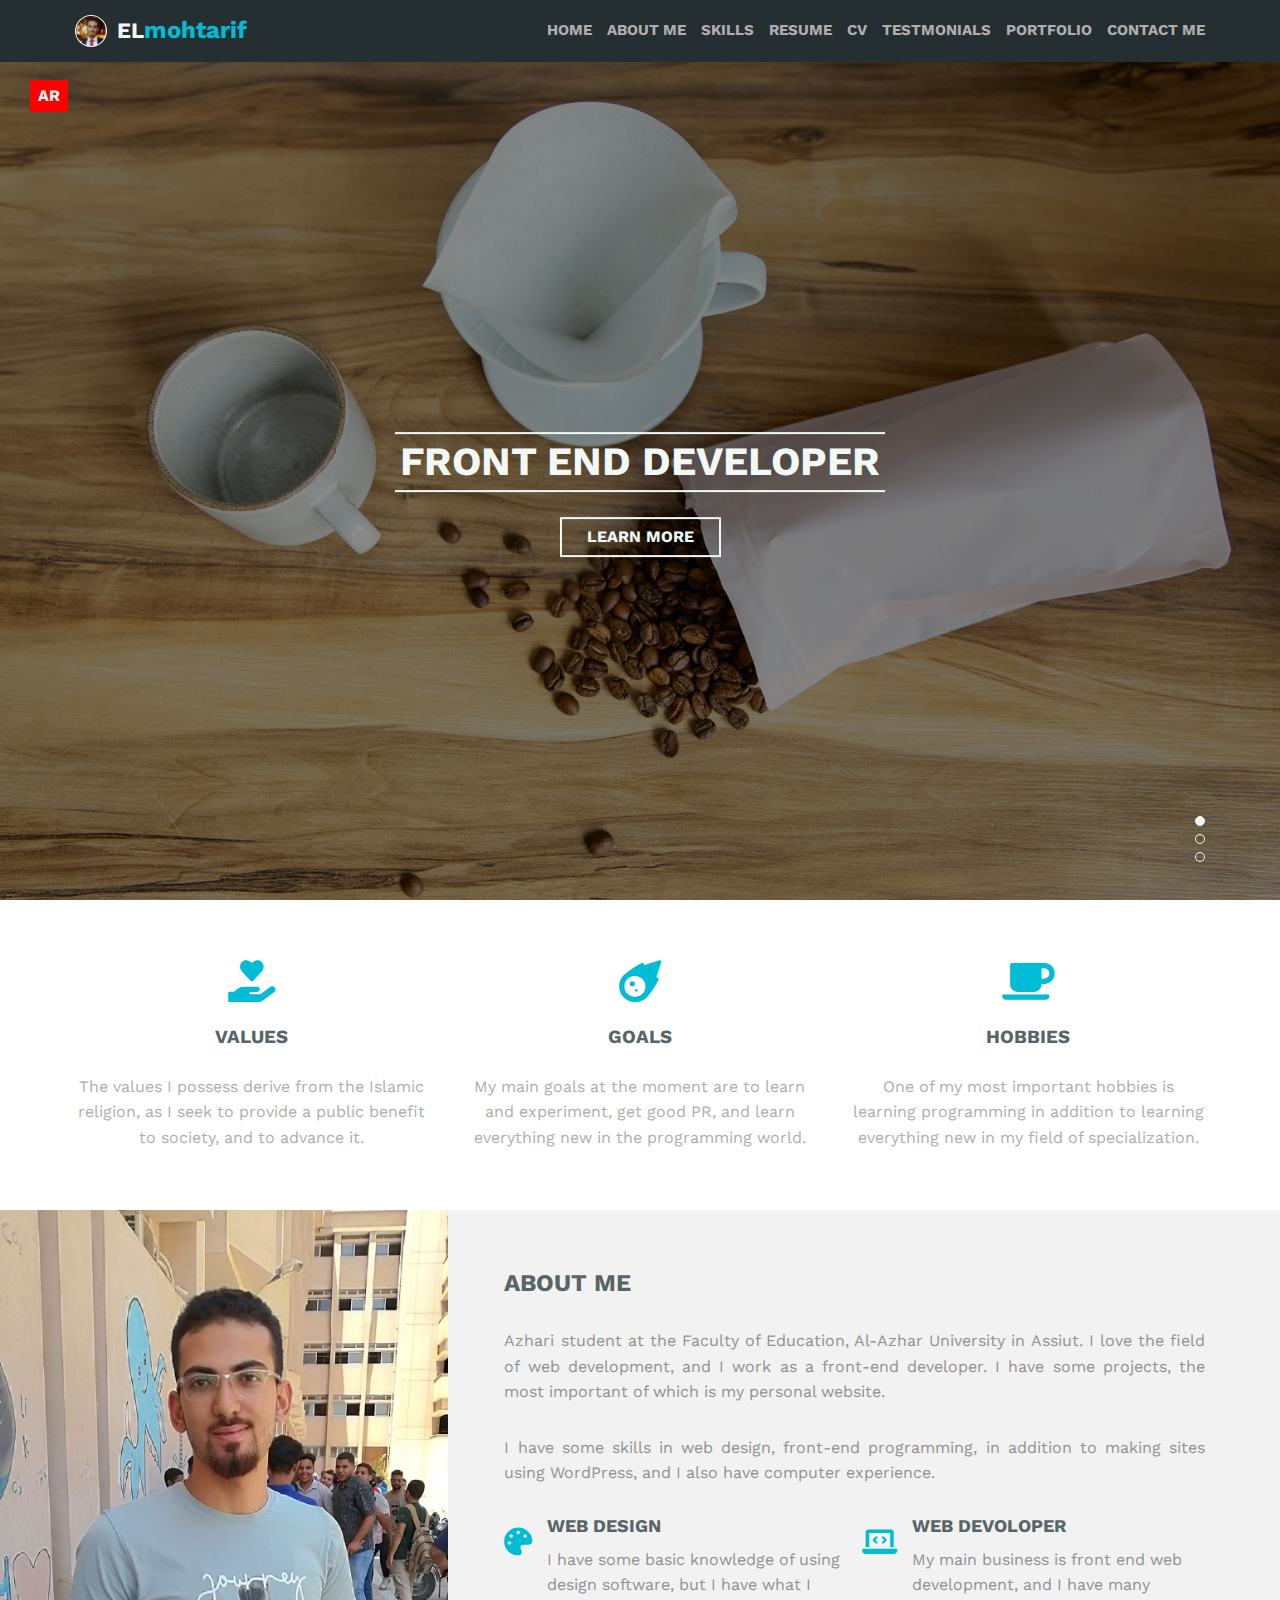
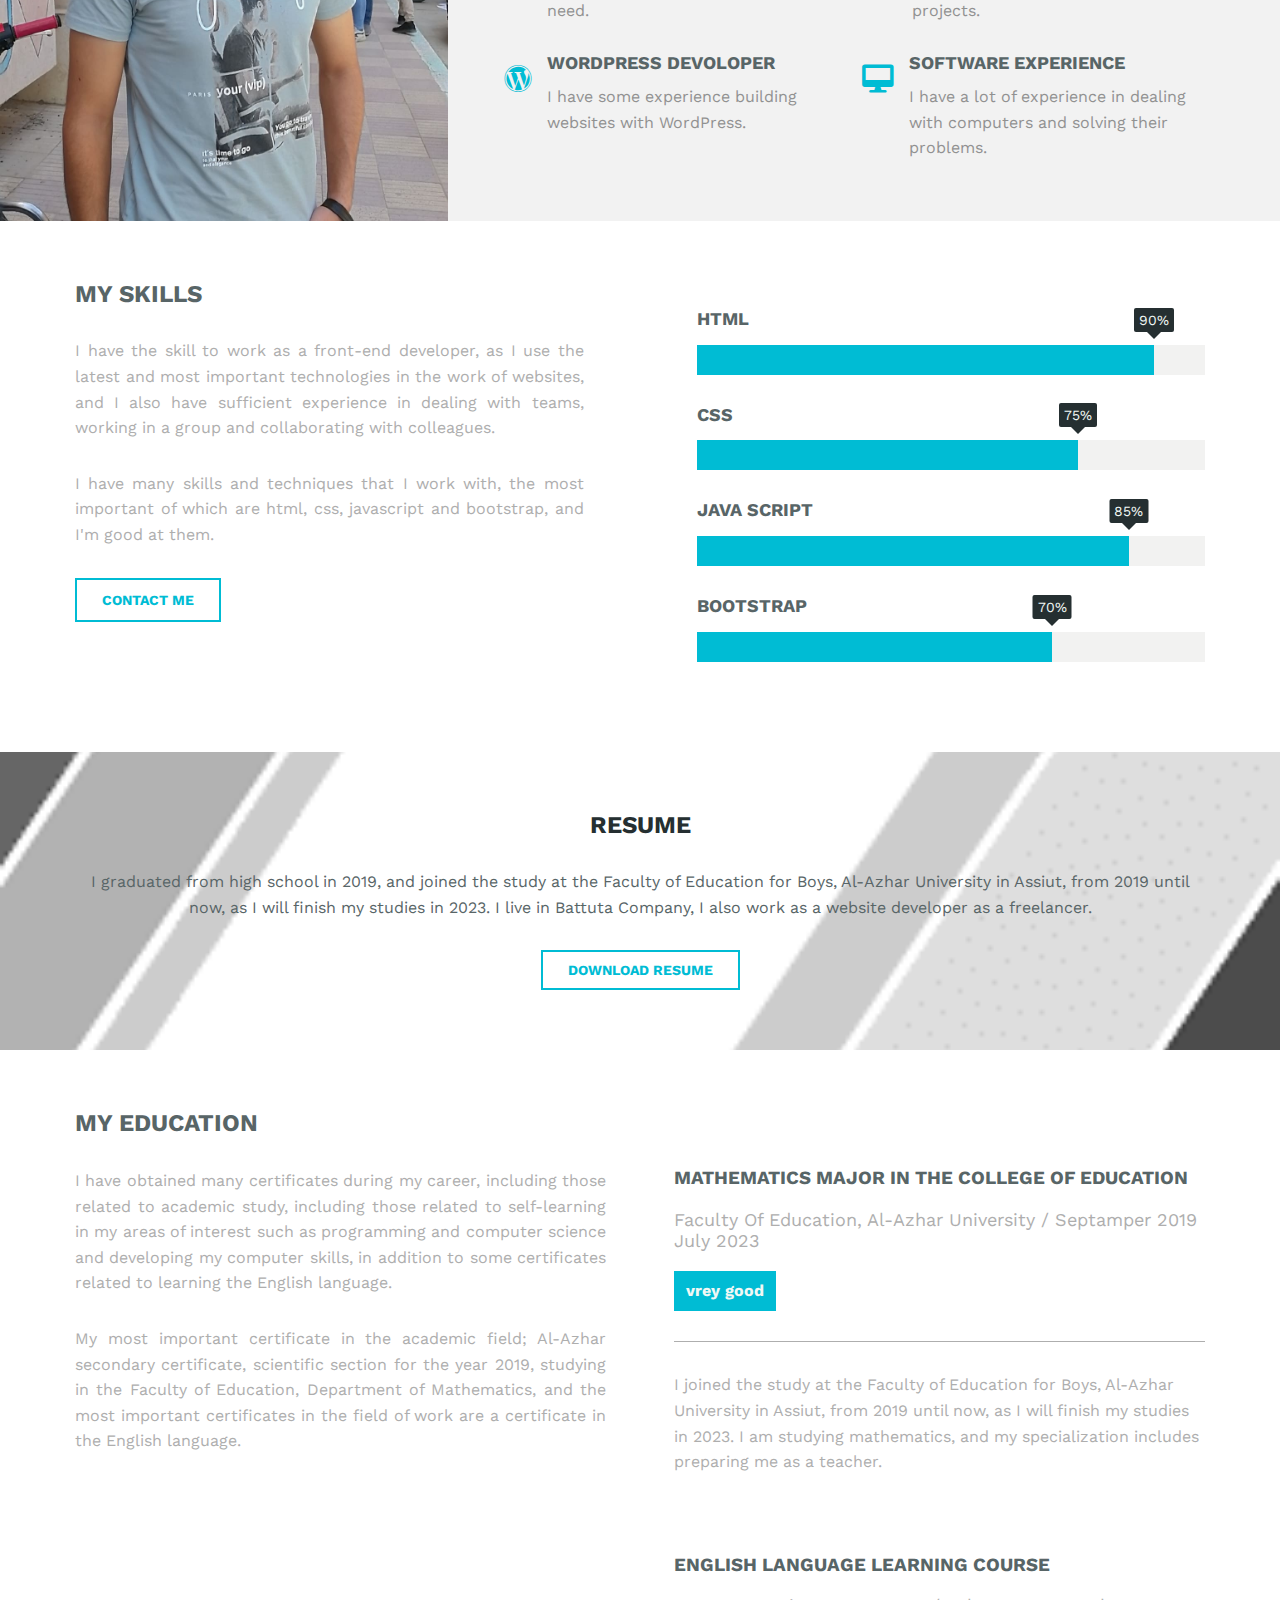
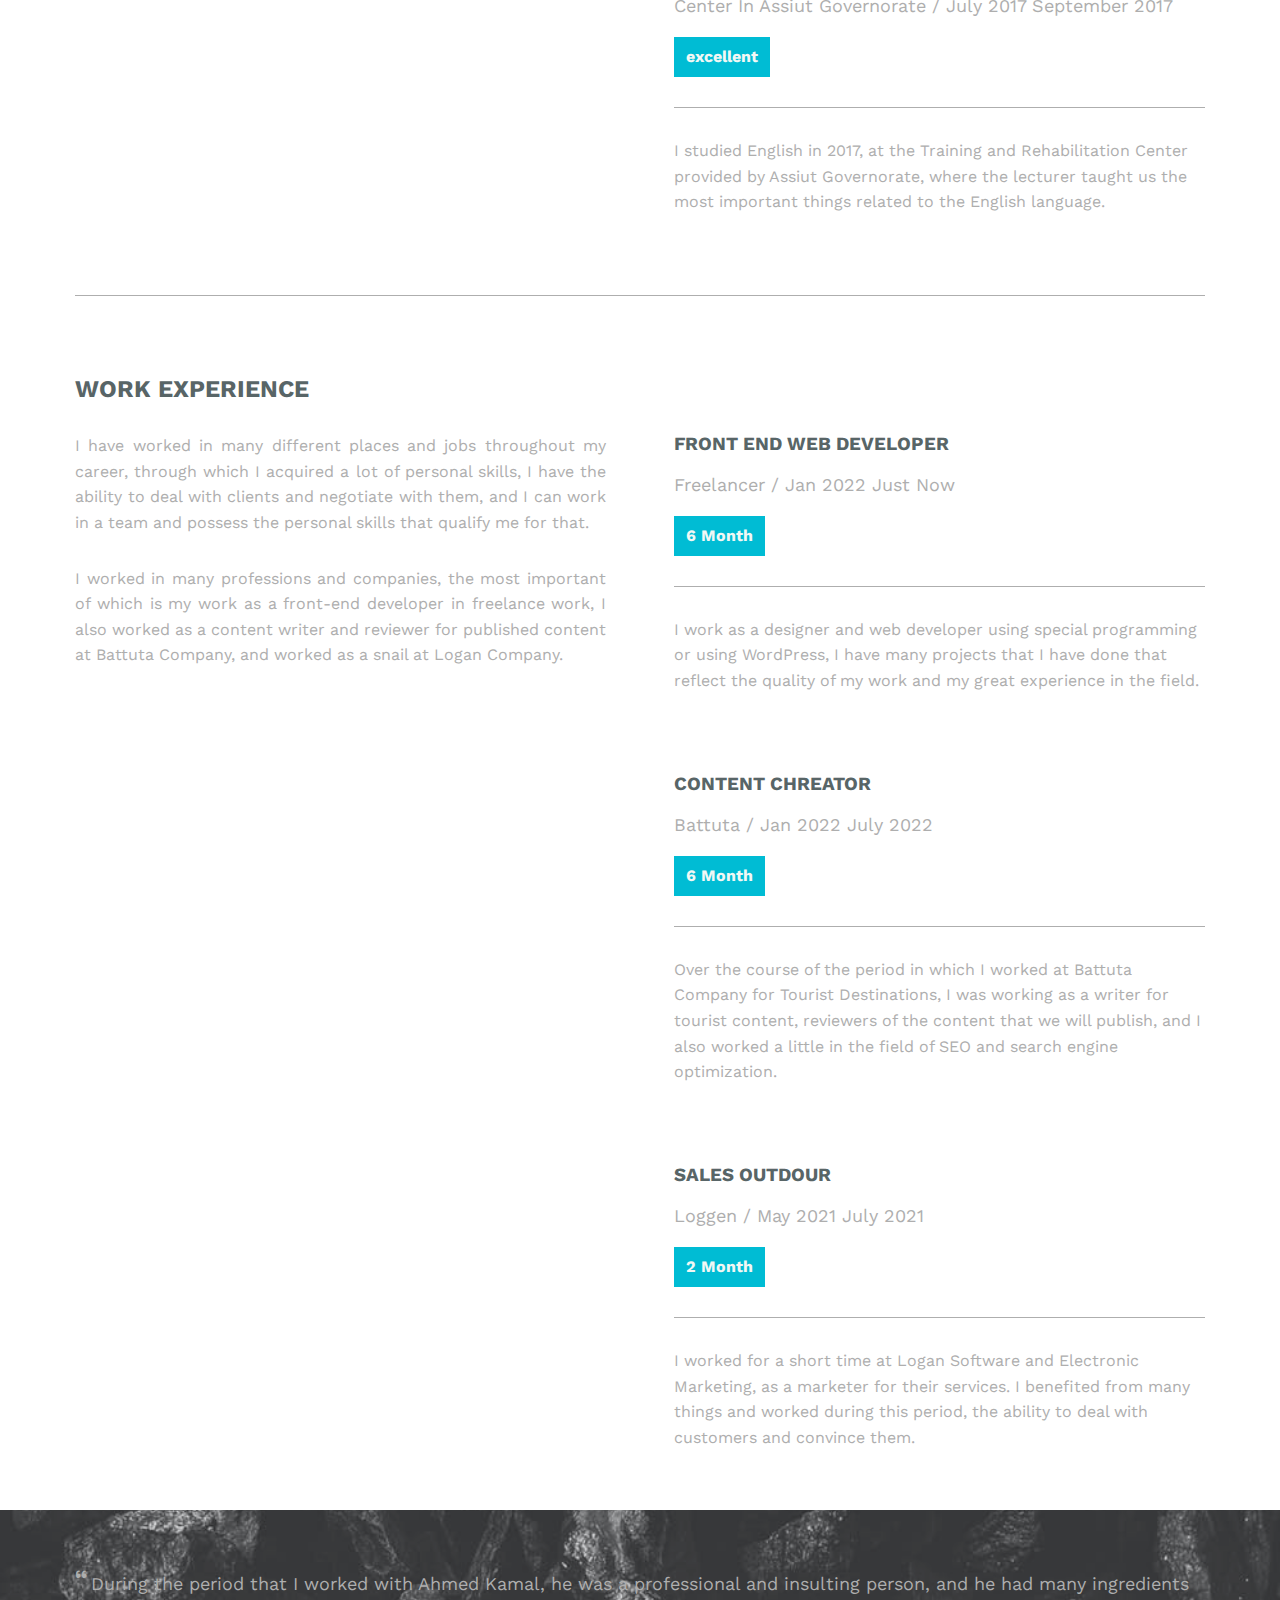
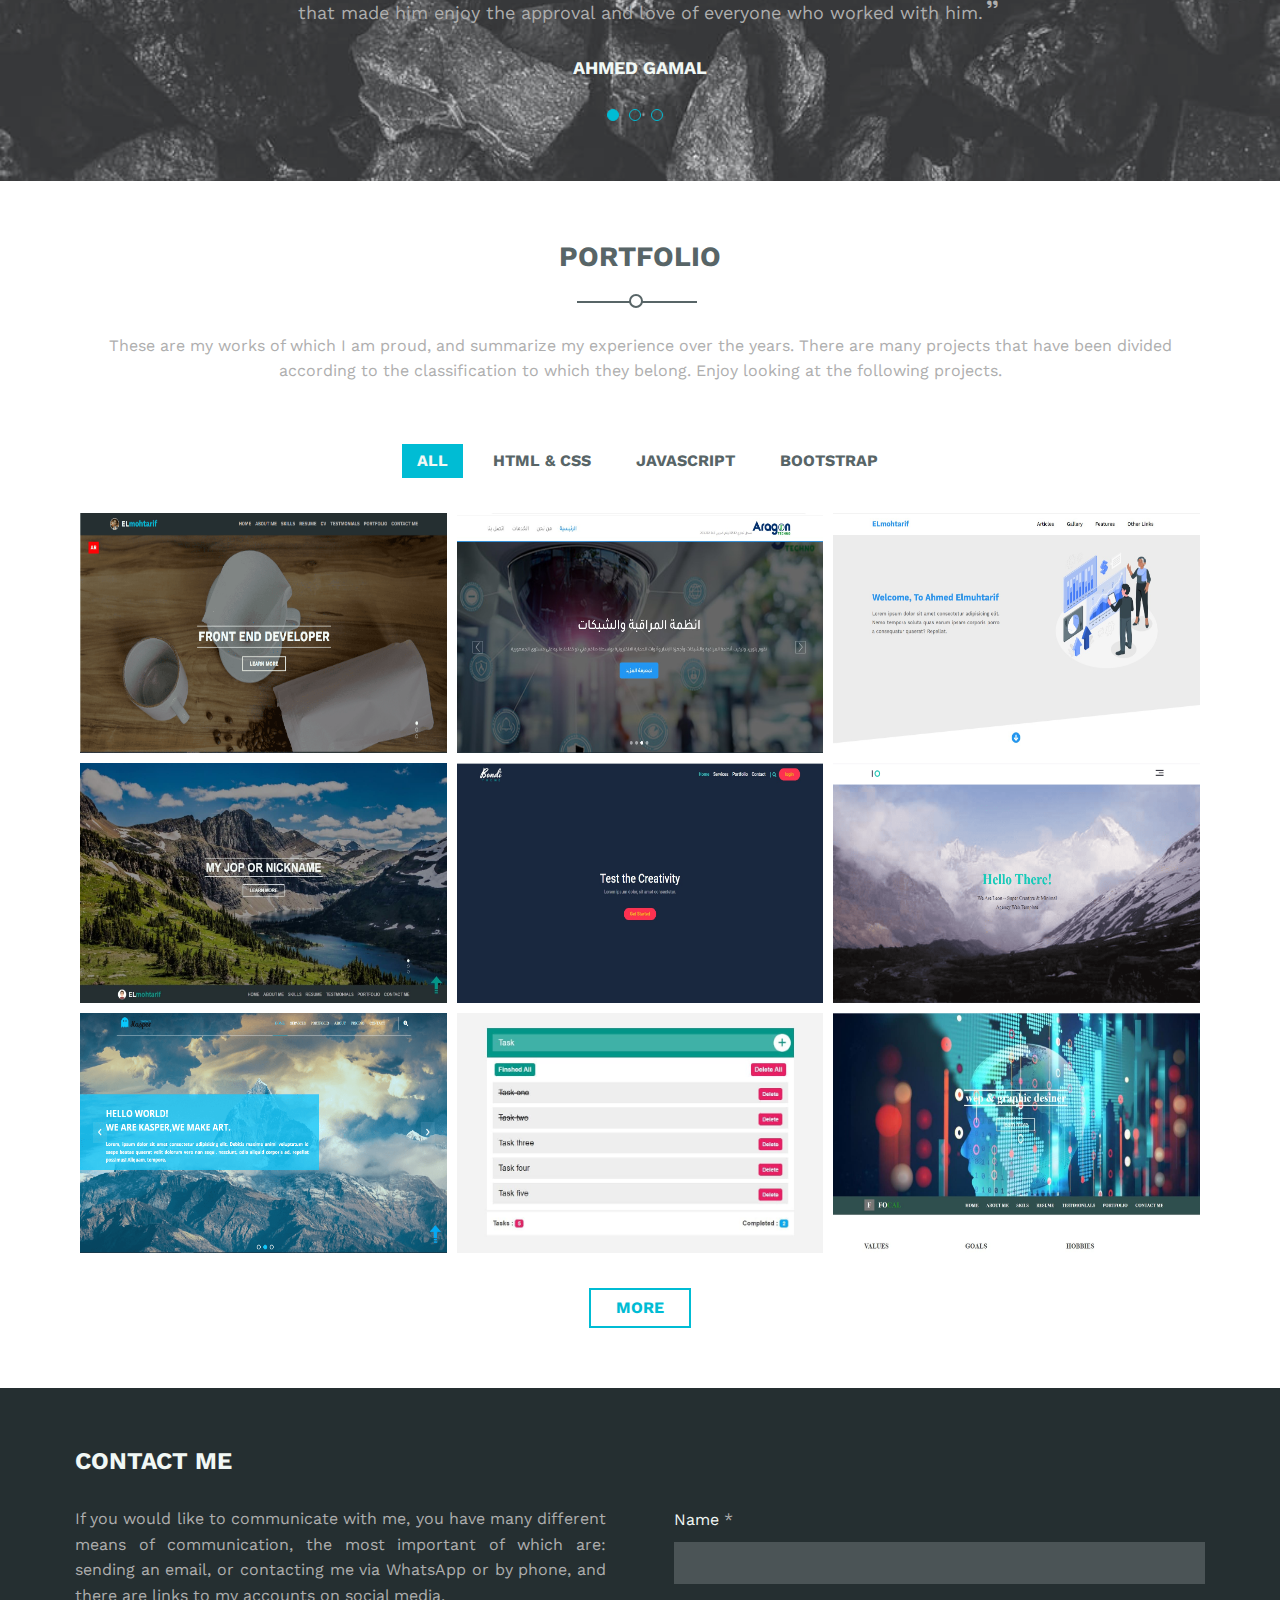
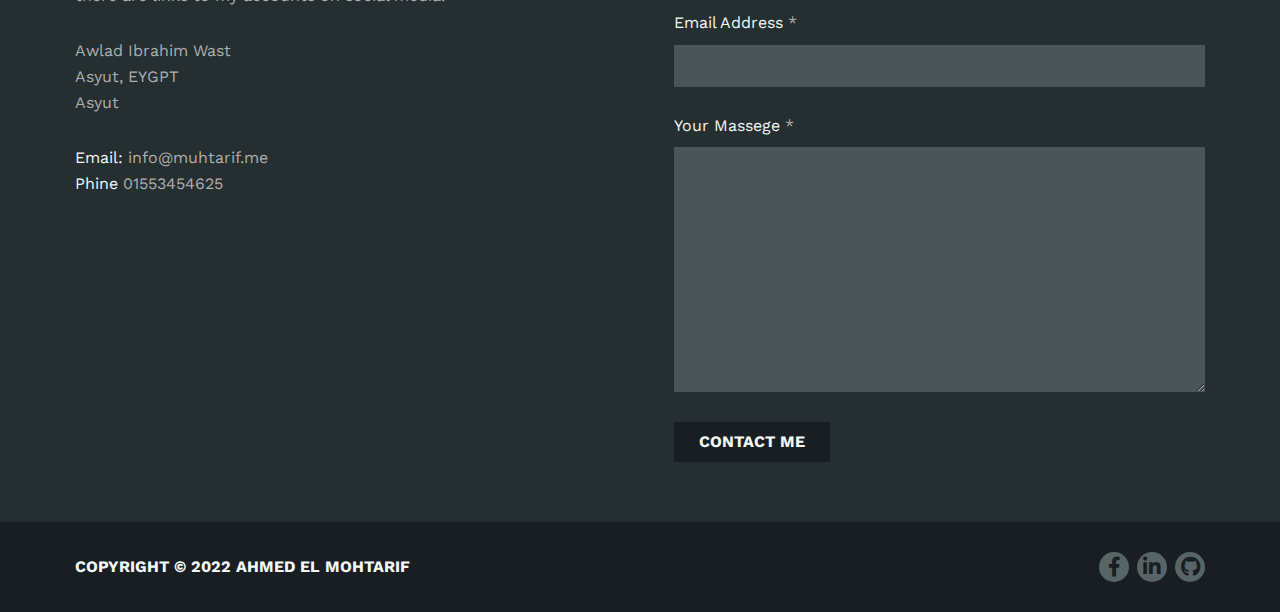
<file: index.html>
<!--
    Template: my portfolioo
    made by : Ahmed Elmohtarif
    deat finsh : 27 - 5 -2022
-->
<!DOCTYPE html>
<html lang="en">
    <head>
        <meta charset="UTF-8">
        <meta name="descreption" content="This my portofolio : Ahmed Kamal - Elmohtarif">
        <meta http-equiv="X-UA-Compatible" content="IE=edge">
        <meta name="viewport" content="width=device-width, initial-scale=1.0">
        <meta name='impact-site-verification' value='b6d16f2a-2966-4e70-9cbe-fee53ccf75d0'><!-- window title and logo -->
        <title>Ahmed Elmohtarif</title>
        <link rel="icon" href="images/logo.jpg">
        <!-- google fonts -->
        <link rel="preconnect" href="https://fonts.googleapis.com">
        <link rel="preconnect" href="https://fonts.gstatic.com" crossorigin>
        <link href="https://fonts.googleapis.com/css2?family=Work+Sans:wght@300;500;700;900&display=swap" rel="stylesheet">
        <!-- library -->
        <link rel="stylesheet" href="css/all.min.css">
        <link rel="stylesheet" href="css/normalizev8.0.1.css">
        <!-- styling -->
        <link rel="stylesheet" href="css/style.css">
    </head>
    <body>
        <!-- Start Header-->
        <header id="home">
            <div class="container">
                <div class="logo">
                    <img src="images/logo.jpg" alt="logo">
                    <h3>El<span>mohtarif</span></h3>
                </div>
                <nav>
                    <i class="fas fa-align-justify" id="icon"></i>
                    <ul id="nav">
                        <li><a href="#home">home</a></li>
                        <li><a href="#about">about me</a></li>
                        <li><a href="#skills">skills</a></li>
                        <li><a href="#resume">resume</a></li>
                        <li><a href="#cv">cv</a></li>
                        <li><a href="#testmonials">testmonials</a></li>
                        <li><a href="#portfolio">portfolio</a></li>
                        <li><a href="#contact">contact me</a></li>
                    </ul>
                </nav>
            </div>
        </header>
        <!-- End Header -->

        <!-- Start landing section -->
        <div class="landing">
            <div class="container">
                <div class="text">
                    <h1>front end developer</h1>
                    <button>learn more</button>
                </div>
                <ul>
                    <li class="active"></li>
                    <li></li>
                    <li></li>
                </ul>
            </div>
        </div>
        <!-- End landing section -->

        <!-- Start My values  -->
        <div class="my-values">
            <div class="container">
                <section>
                    <i class="fa-solid fa-hand-holding-heart"></i>
                    <h3>values</h3>
                    <p>The values I possess derive from the Islamic religion, as I seek to provide a public benefit to society, and to advance it.</p>
                </section>
                <section>
                    <i class="fa-solid fa-meteor"></i>
                    <h3>goals</h3>
                    <p>My main goals at the moment are to learn and experiment, get good PR, and learn everything new in the programming world.</p>
                </section>
                <section>
                    <i class="fa-solid fa-mug-saucer"></i>
                    <h3>hobbies</h3>
                    <p>One of my most important hobbies is learning programming in addition to learning everything new in my field of specialization.</p>
                </section>
            </div>
        </div>
        <!-- End My values  -->

        <!-- Start About Me -->
        <div class="about-me" id="about">
            <div class="container">
                <img src="images/about.jpg" alt="about image">
                <div class="text">
                    <div class="main-heading">
                        <h2>about me</h2>
                        <p>Azhari student at the Faculty of Education, Al-Azhar University in Assiut. I love the field of web development, and I work as a front-end developer. I have some projects, the most important of which is my personal website.</p>
                        <p>I have some skills in web design, front-end programming, in addition to making sites using WordPress, and I also have computer experience.</p>
                    </div>
                    <div class="content">
                        <section>
                            <i class="fa-solid fa-palette"></i>
                           <article>
                                <h3>web design</h3>
                                <p>I have some basic knowledge of using design software, but I have what I need.</p>
                           </article>
                        </section>
                        <section>
                            <i class="fa-solid fa-laptop-code"></i>
                            <article>
                                <h3>web devoloper</h3>
                                <p>My main business is front end web development, and I have many projects.</p>
                           </article>
                        </section>
                        <section>
                            <i class="fa-brands fa-wordpress"></i>
                            <article>
                                <h3>wordpress devoloper</h3>
                                <p>I have some experience building websites with WordPress.</p>
                           </article>
                        </section>
                        <section>
                            <i class="fa-solid fa-desktop"></i>
                            <article>
                                <h3>software experience</h3>
                                <p>I have a lot of experience in dealing with computers and solving their problems.</p>
                           </article>
                        </section>
                    </div>
                </div>
            </div>
        </div>
        <!-- End About Me -->

        <!-- Start My skils -->
        <div class="skills" id="skills">
            <div class="container">
                <section class="content">
                    <div class="main-heading">
                        <h2>my skills</h2>
                        <p>I have the skill to work as a front-end developer, as I use the latest and most important technologies in the work of websites, and I also have sufficient experience in dealing with teams, working in a group and collaborating with colleagues.</p>
                        <p>I have many skills and techniques that I work with, the most important of which are html, css, javascript and bootstrap, and I'm good at them.</p>
                    </div>
                    <button>contact me</button>
                </section>
                <section class="progress"> 
                    <h3>html</h3>
                    <div>
                        <span style="width: 90%" data-progress="90%"></span>
                    </div>
                    <h3>css</h3>
                    <div>
                        <span style="width: 75%" data-progress="75%"></span>
                    </div>
                    <h3>java script</h3>
                    <div>
                        <span style="width: 85%" data-progress="85%"></span>
                    </div>
                    <h3>bootstrap</h3>
                    <div>
                        <span style="width: 70%" data-progress="70%"></span>
                    </div>
                </section>
            </div>
        </div>
        <!-- End My skils -->

        <!-- Start Resume -->
        <div class="resume" id="resume">
            <div class="container">
                <h2>resume</h2>
                <P>I graduated from high school in 2019, and joined the study at the Faculty of Education for Boys, Al-Azhar University in Assiut, from 2019 until now, as I will finish my studies in 2023. I live in Battuta Company, I also work as a website developer as a freelancer.</P>
                <button>download resume</button>
            </div>
        </div>
        <!-- End Resume -->

        <!-- Start cv -->
        <div class="cv" id="cv">
            <div class="container">
                <article>
                        <div class="main-heading">
                            <h2>my education</h2>
                            <P>I have obtained many certificates during my career, including those related to academic study, including those related to self-learning in my areas of interest such as programming and computer science and developing my computer skills, in addition to some certificates related to learning the English language.</P>
                            <P>My most important certificate in the academic field; Al-Azhar secondary certificate, scientific section for the year 2019, studying in the Faculty of Education, Department of Mathematics, and the most important certificates in the field of work are a certificate in the English language.</P>
                        </div>
                        <div class="content">
                            <section>
                                <h3>Mathematics major in the College of Education</h3>
                                <p>Faculty of Education, Al-Azhar University / septamper 2019 july 2023</p>
                                <span>vrey good</span>
                                <hr>
                                <p>I joined the study at the Faculty of Education for Boys, Al-Azhar University in Assiut, from 2019 until now, as I will finish my studies in 2023. I am studying mathematics, and my specialization includes preparing me as a teacher.</p>
                            </section>
                            <section>
                                <h3>English language learning course</h3>
                                <p>Center in Assiut Governorate / july 2017 September 2017</p>
                                <span>excellent</span>
                                <hr>
                                <p>I studied English in 2017, at the Training and Rehabilitation Center provided by Assiut Governorate, where the lecturer taught us the most important things related to the English language.</p>
                            </section>
                        </div>
                </article>
                <hr>
                <article>
                    <div class="main-heading">
                        <h2>work experience</h2>
                        <p>I have worked in many different places and jobs throughout my career, through which I acquired a lot of personal skills, I have the ability to deal with clients and negotiate with them, and I can work in a team and possess the personal skills that qualify me for that.</p>
                        <p>I worked in many professions and companies, the most important of which is my work as a front-end developer in freelance work, I also worked as a content writer and reviewer for published content at Battuta Company, and worked as a snail at Logan Company.</p>
                    </div>
                    <div class="content">
                        <section>
                            <h3>front end web developer</h3>
                            <p>freelancer / jan 2022 just now</p>
                            <span>6 Month</span>
                            <hr>
                            <p>I work as a designer and web developer using special programming or using WordPress, I have many projects that I have done that reflect the quality of my work and my great experience in the field.</p>
                        </section>
                        <section>
                            <h3>content chreator</h3>
                            <p>battuta / jan 2022 july 2022</p>
                            <span>6 Month</span>
                            <hr>
                            <p>Over the course of the period in which I worked at Battuta Company for Tourist Destinations, I was working as a writer for tourist content, reviewers of the content that we will publish, and I also worked a little in the field of SEO and search engine optimization.</p>
                        </section>
                        <section>
                            <h3>sales outdour</h3>
                            <p>loggen / may 2021 july 2021</p>
                            <span>2 Month</span>
                            <hr>
                            <p>I worked for a short time at Logan Software and Electronic Marketing, as a marketer for their services. I benefited from many things and worked during this period, the ability to deal with customers and convince them.</p>
                        </section>
                    </div>
            </article>
            </div>
        </div>
        <!-- End cv -->

        <!-- Start testmonials  -->
        <div class="testmonials" id="testmonials">
            <div class="container">
                <blockquote>During the period that I worked with Ahmed Kamal, he was a professional and insulting person, and he had many ingredients that made him enjoy the approval and love of everyone who worked with him.</blockquote>
                <h3>ahmed gamal</h3>
                <ul>
                    <li class="active"></li>
                    <li></li>
                    <li></li>
                </ul>
            </div>
        </div>
        <!-- End testmonials  -->

        <!-- Start Portfolio -->
        <div class="portfolio" id="portfolio">
            <div class="container">
                <h2>portfolio</h2>
                <p>These are my works of which I am proud, and summarize my experience over the years. There are many projects that have been divided according to the classification to which they belong. Enjoy looking at the following projects.</p>
                <ul>
                    <li class="active">all</li>
                    <li>html &amp; css</li>
                    <li>javascript</li>
                    <li>bootstrap</li>
                </ul>
                <div class="projects">
                    <section id="project_1" style="order: 1">
                        <img src="images/project-1.png" alt="project image" title="Visit my portfolio">
                        <div class="text">
                            <h3>my portfolio</h3>
                            <span>html &amp; css / javascript</span>
                        </div>
                    </section>
                    <section id="project_2" style="order: 100">
                        <img src="images/project-2.png" alt="project image" title="Visit template one">
                        <div class="text">
                            <h3>leon - template one</h3>
                            <span>html &amp; css</span>
                        </div>
                    </section>
                    <section id="project_3" style="order: 100">
                        <img src="images/project-3.png" alt="project image" title="Visit template two">
                        <div class="text">
                            <h3>kasper - template two</h3>
                            <span>html &amp; css</span>
                        </div>
                    </section>
                    <section id="project_4" style="order: 100">
                        <img src="images/project-4.jpg" alt="project image" title="Visit todo list">
                        <div class="text">
                            <h3>todo list</h3>
                            <span>javascript</span>
                        </div>
                    </section>
                    <section id="project_5" style="order: 100">
                        <img src="images/project-5.jpg" alt="project image" title="Visit template versone one">
                        <div class="text">
                            <h3>template vevsion one</h3>
                            <span>html &amp; css</span>
                        </div>
                    </section>
                    <section id="project_6" style="order: 100">
                        <img src="images/project-6.jpg" alt="project image" title="Visit slider section">
                        <div class="text">
                            <h3>slider section</h3>
                            <span>javascript</span>
                        </div>
                    </section>
                    <section id="project_7" style="order: 100">
                        <img src="images/project-7.jpg" alt="project image" title="Visit memory game">
                        <div class="text">
                            <h3>memory game</h3>
                            <span>javascript</span>
                        </div>
                    </section>
                    <section id="project_8" style="order: 100">
                        <img src="images/project-8.jpg" alt="project image" title="Nft prview card">
                        <div class="text">
                            <h3>nft prview card</h3>
                            <span>html &amp; css</span>
                        </div>
                    </section>
                    <section id="project_9" style="order: 100">
                        <img src="images/project-9.jpg" alt="project image" title="Visit order summary card">
                        <div class="text">
                            <h3>order summary card</h3>
                            <span>html &amp; css</span>
                        </div>
                    </section>
                    <section id="project_10" style="order: 98">
                        <img src="images/project-10.jpg" alt="project image" title="Visit order summary card">
                        <div class="text">
                            <h3>template portfolio</h3>
                            <span>html &amp; css / javascript</span>
                        </div>
                    </section>
                    <section id="project_11" style="order: 100">
                        <img src="images/project-11.png" alt="project image" title="Visit order summary card">
                        <div class="text">
                            <h3>age calculator</h3>
                            <span>javascript</span>
                        </div>
                    </section>
                    <section id="project_12" style="order: 100">
                        <img src="images/project-12.jpg" alt="project image" title="Visit order summary card">
                        <div class="text">
                            <h3>calculator app</h3>
                            <span>javascript</span>
                        </div>
                    </section>
                    <section id="project_13" style="order: 97">
                        <img src="images/project-13.jpg" alt="project image" title="Visit order summary card">
                        <div class="text">
                            <h3>elzero - template three</h3>
                            <span>html &amp; css</span>
                        </div>
                    </section>
                    <section id="project_14" style="order: 99">
                        <img src="images/project-14.jpg" alt="project image" title="Visit order summary card">
                        <div class="text">
                            <h3>bondi - template bootstrap</h3>
                            <span>html &amp; css / bootstrap</span>
                        </div>
                    </section>
                    <section id="project_15" style="order: 95">
                        <img src="images/project-15.jpg" alt="project image" title="Visit order summary card">
                        <div class="text">
                            <h3>aragon techno</h3>
                            <span>html &amp; css / bootstrap / javascript</span>
                        </div>
                    </section>
                </div>
                <button>more</button>
            </div>
        </div>
        <!-- End  Portofolio -->

        <!-- Start Contact Me -->
        <div class="contact-me" id="contact">
            <div class="container">
                <section>
                    <div class="main-heading">
                        <h2>contact me</h2>
                        <p>If you would like to communicate with me, you have many different means of communication, the most important of which are: sending an email, or contacting me via WhatsApp or by phone, and there are links to my accounts on social media.</p>
                        <p>
                            awlad ibrahim wast<br/>
                            asyut, EYGPT<br/>
                            asyut
                        </p>
                    </div>
                    <p>
                        <span>email: </span> info@muhtarif.me<br/>
                        <span>phine</span> 01553454625
                    </p>
                </section>
                <form action="">
                    <label>name</label>
                    <input type="text" name="user-name" required>
                    <label>email address</label>
                    <input type="email" name="email" required>
                    <label>your massege</label>
                    <textarea name="massege" rows="12" required></textarea>
                    <input type="submit" value="contact me">
                </form>
            </div>
        </div>
        <!-- End Contact Me -->

        <!-- Strart Footer -->
        <footer>
            <div class="container">
                <p>copyright &copy; 2022 ahmed el mohtarif</p>
                <div class="icon">
                    <a href="https://www.facebook.com/profile.php?id=100005171776702" target="_blank"><i class="fa-brands fa-facebook-f"></i></a>
                    <a href="https://www.linkedin.com/in/%D8%A3%D8%AD%D9%85%D8%AF-%D9%83%D9%85%D8%A7%D9%84-a458a41a2/" target="_blank"><i class="fa-brands fa-linkedin-in"></i></a>
                    <a href="https://github.com/Elmohtarif2410" target="_blank"><i class="fa-brands fa-github"></i></a>
                </div>
            </div>
        </footer>
        <!-- End Footer -->

        <!-- Start Buttons Action Page -->
        <div class="top-page" id="topPage">
            <span></span>
            <span></span>
        </div>

        <div id="languge">ar</div>
        <!-- End Buttons Action Page -->
        
        <script src="js/main.js"></script>
    </body>
</html>
</file>
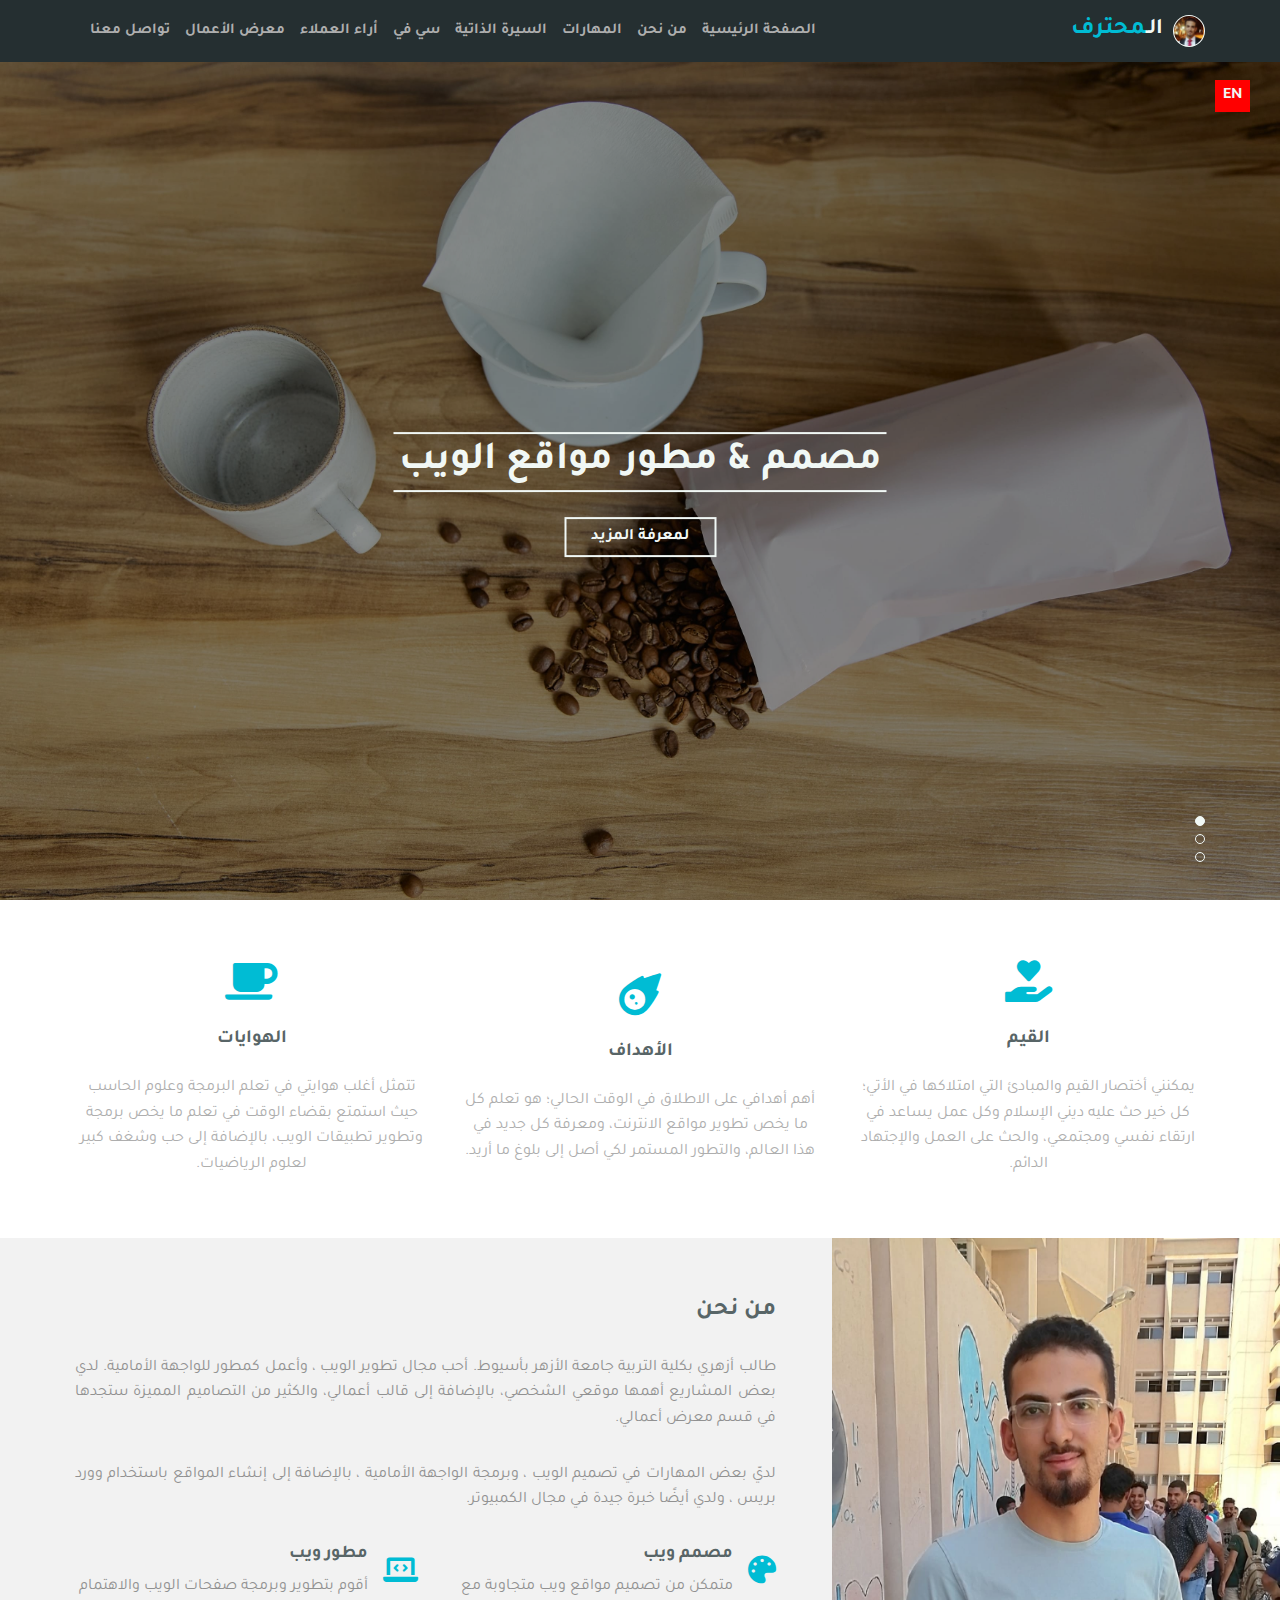
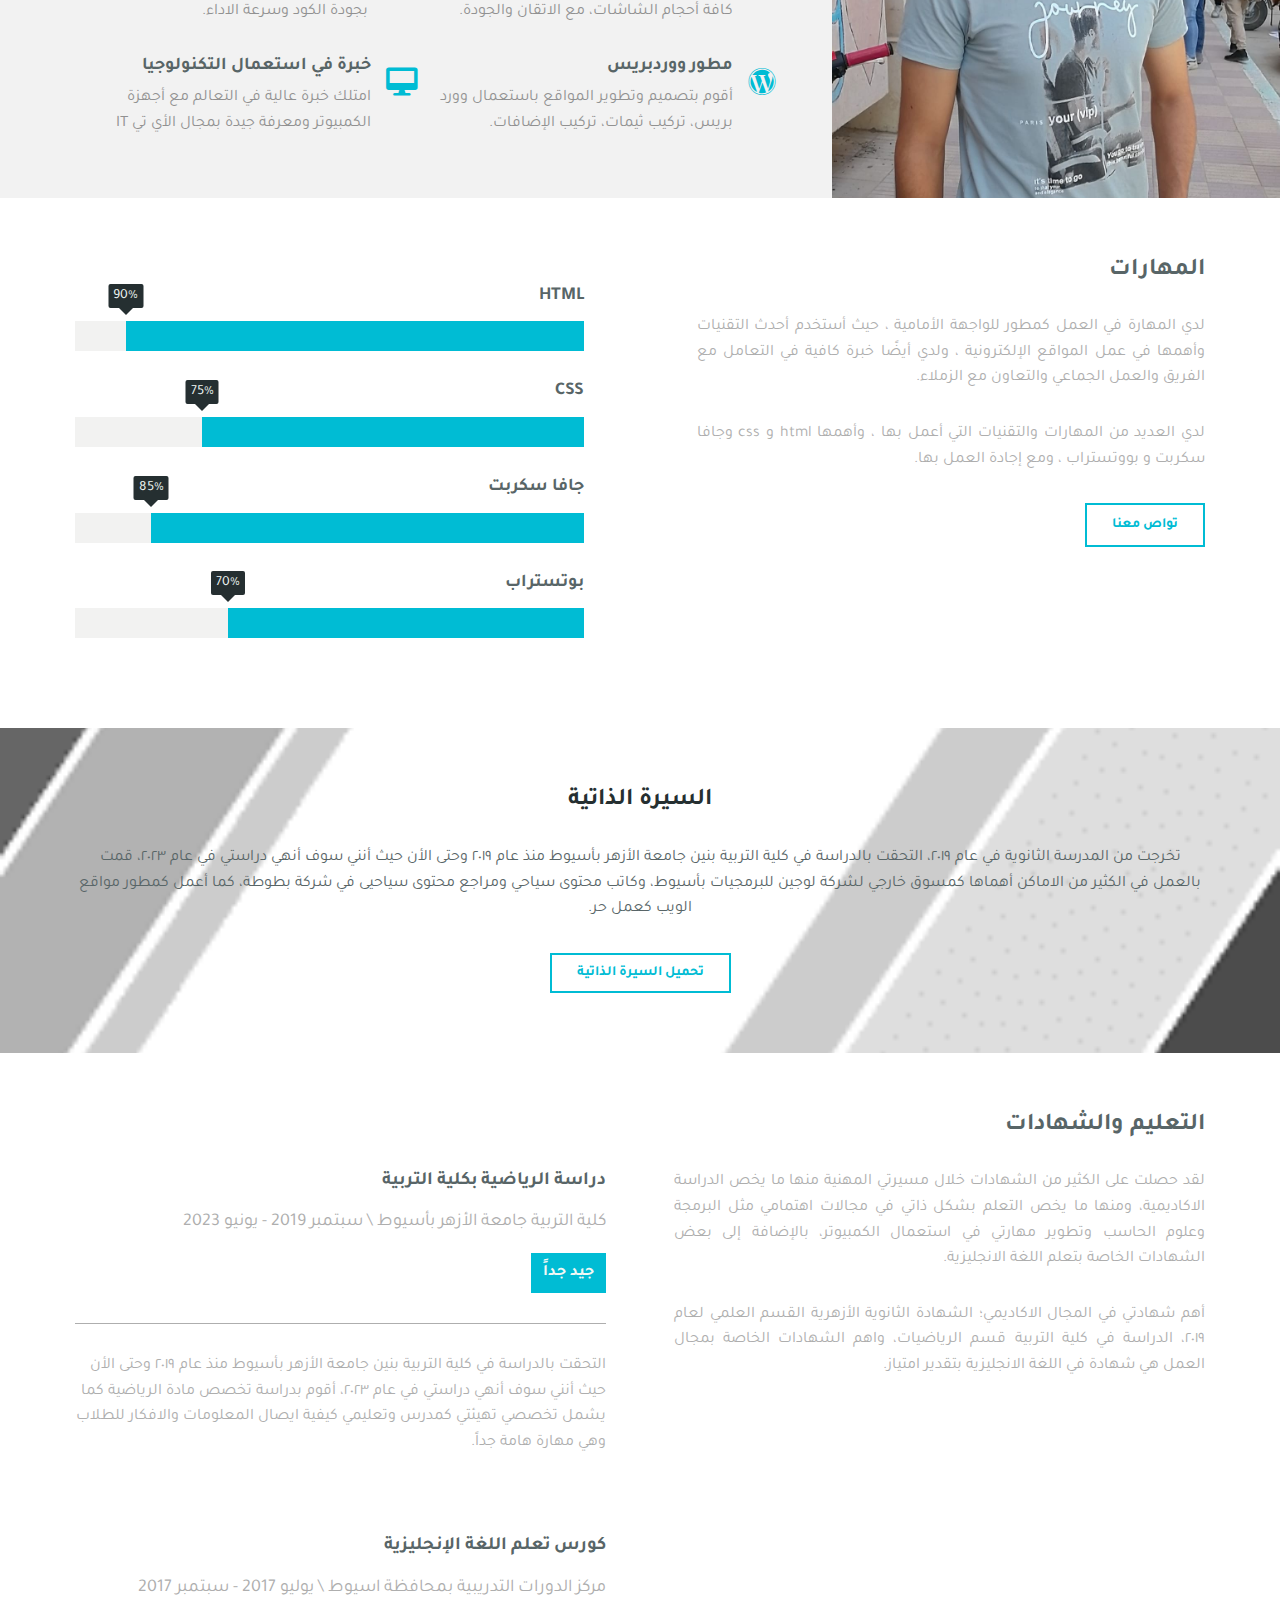
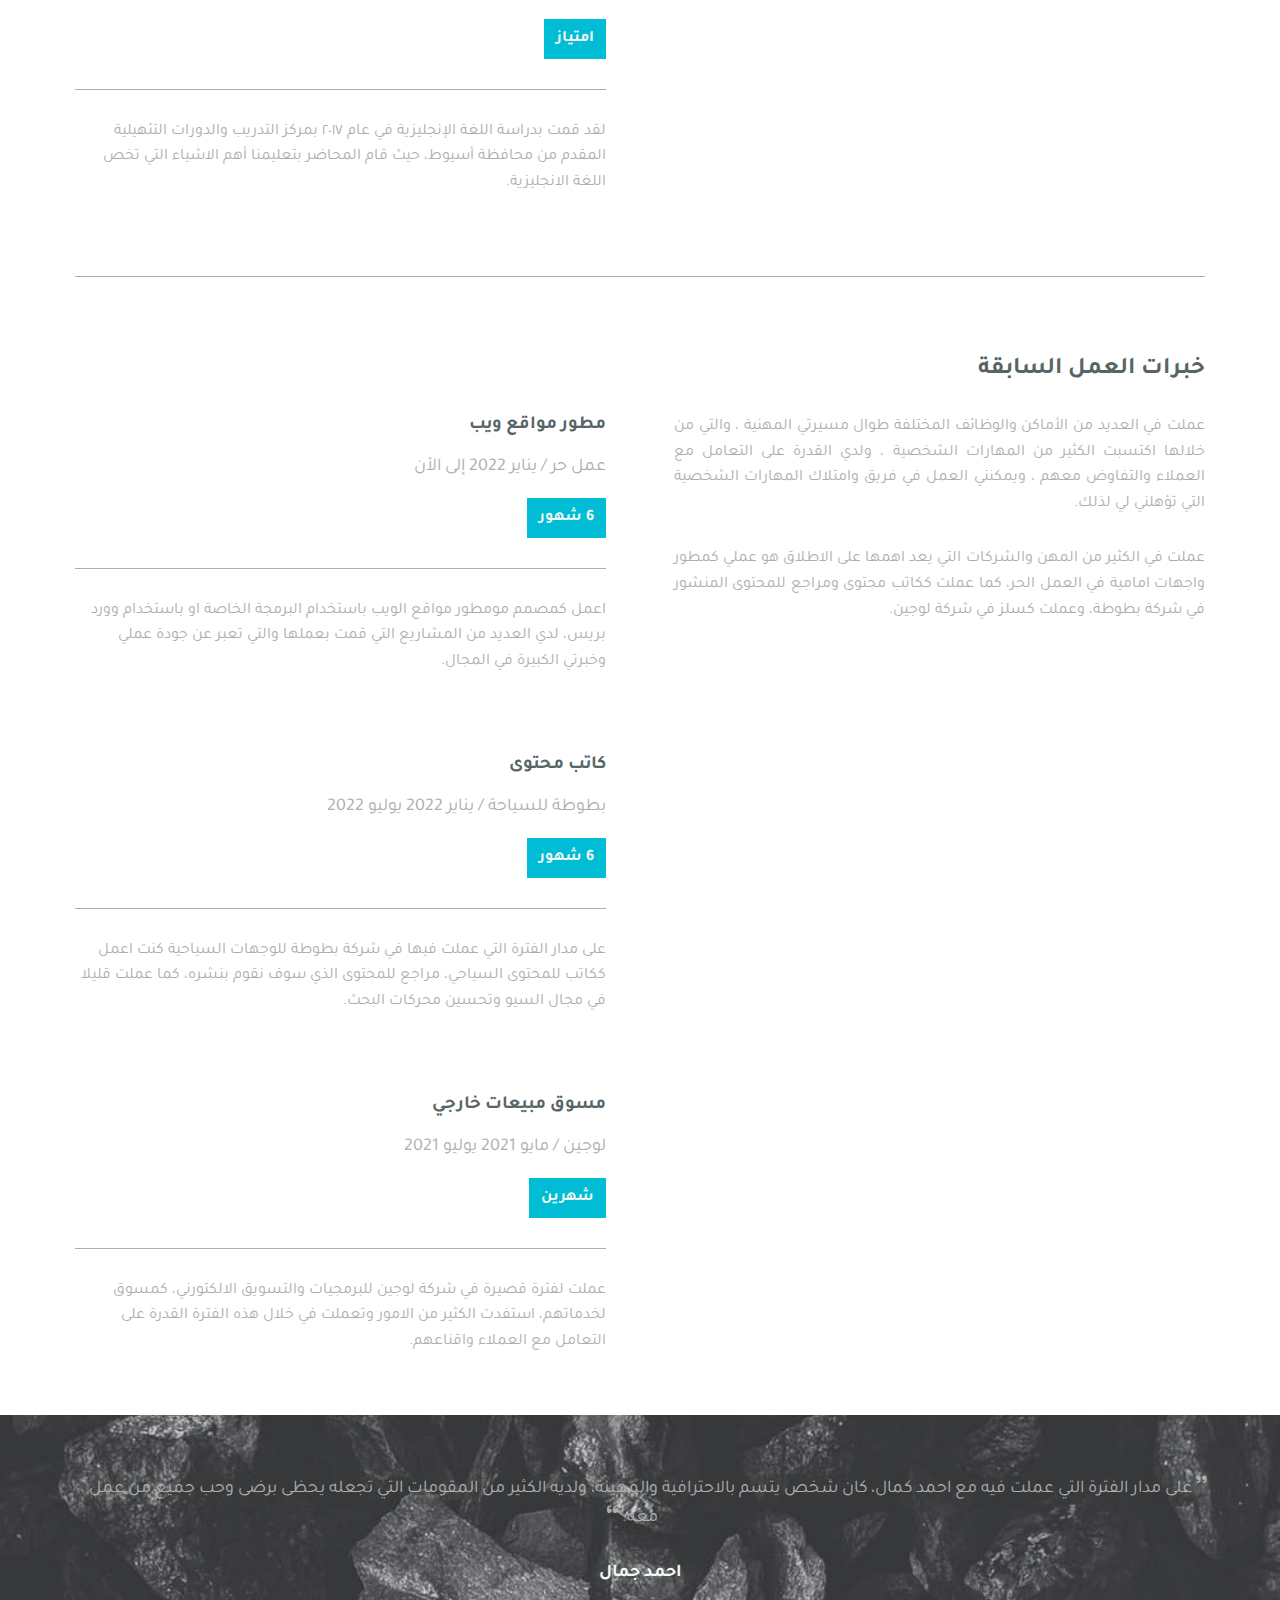
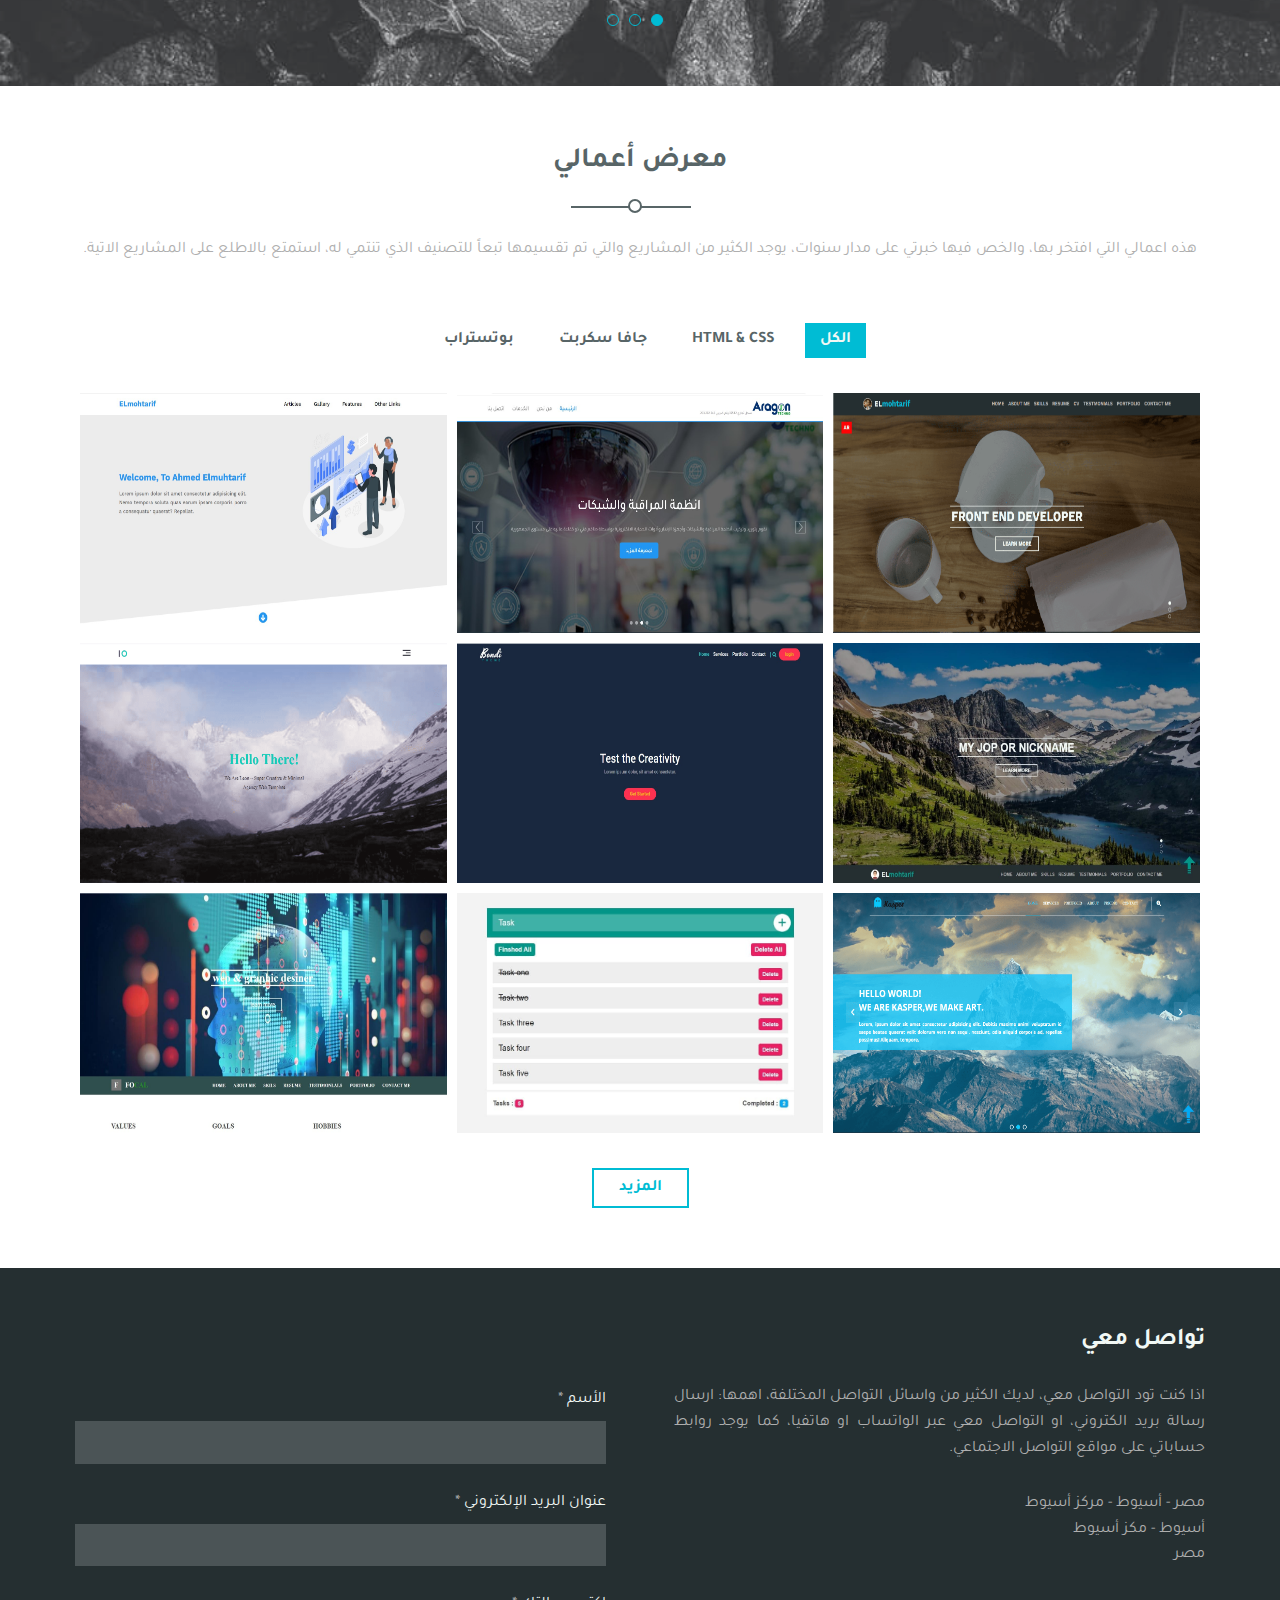
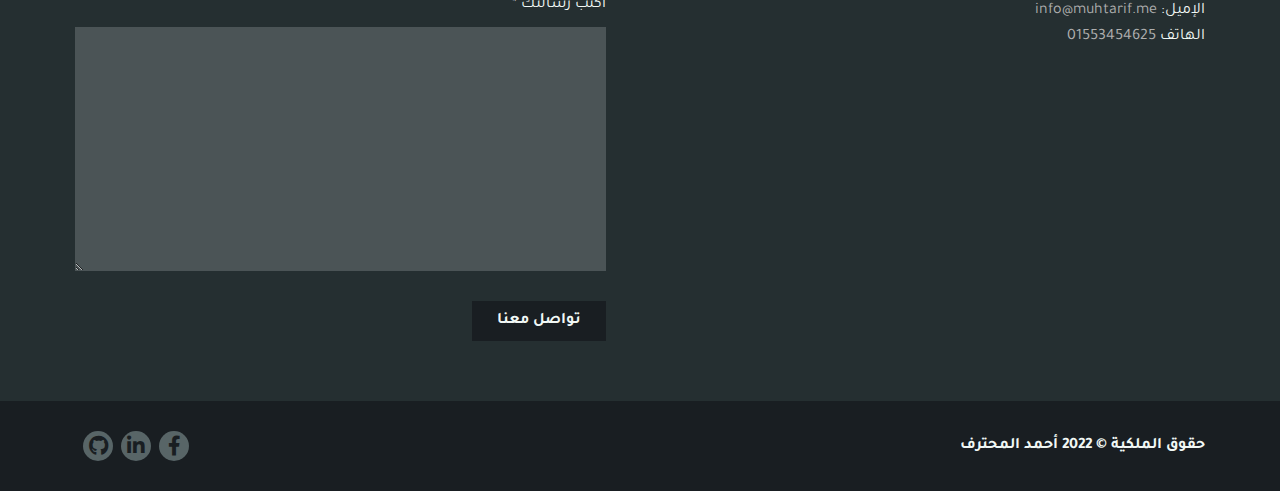
<file: arabic/index.html>
<!DOCTYPE html>
<html lang="en" dir="rtl">
    <head>
        <meta charset="UTF-8">
        <meta name="descreption" content="This my portofolio : Ahmed Kamal - Elmohtarif">
        <meta http-equiv="X-UA-Compatible" content="IE=edge">
        <meta name="viewport" content="width=device-width, initial-scale=1.0">
        <title>أحمد المحترف</title>
        <link rel="icon" href="images/logo.jpg">
        <!-- google fonts -->
        <link rel="preconnect" href="https://fonts.googleapis.com">
        <link rel="preconnect" href="https://fonts.gstatic.com" crossorigin>
        <link href="https://fonts.googleapis.com/css2?family=Tajawal:wght@300;500;700;900&display=swap" rel="stylesheet">
        <!-- library -->
        <link rel="stylesheet" href="../css/all.min.css">
        <link rel="stylesheet" href="../css/normalizev8.0.1.css">
        <!-- styling -->
        <link rel="stylesheet" href="../css/style.css">
        <link rel="stylesheet" href="../css/rtl.css">
    </head>
    <body>
        <!-- Start Header-->
        <header  id="home">
            <div class="container">
                <div class="logo">
                    <img src="../images/logo.jpg" alt="logo">
                    <h3>الـ<span>محترف</span></h3>
                </div>
                <nav>
                    <i class="fas fa-align-justify" id="icon"></i>
                    <ul id="nav">
                        <li><a href="#home">الصفحة الرئيسية</a></li>
                        <li><a href="#about">من نحن</a></li>
                        <li><a href="#skills">المهارات</a></li>
                        <li><a href="#resume">السيرة الذاتية</a></li>
                        <li><a href="#cv">سي في</a></li>
                        <li><a href="#testmonials">أراء العملاء</a></li>
                        <li><a href="#portfolio">معرض الأعمال</a></li>
                        <li><a href="#contact">تواصل معنا</a></li>
                    </ul>
                </nav>
            </div>
        </header>
        <!-- End Header -->

        <!-- Start landing section -->
        <div class="landing">
            <div class="container">
                <div class="text">
                    <h1>مصمم &amp; مطور مواقع الويب</h1>
                    <button>لمعرفة المزيد</button>
                </div>
                <ul>
                    <li class="active"></li>
                    <li></li>
                    <li></li>
                </ul>
            </div>
        </div>
        <!-- End landing section -->

        <!-- Start My values  -->
        <div class="my-values">
            <div class="container">
                <section>
                    <i class="fa-solid fa-hand-holding-heart"></i>
                    <h3>القيم</h3>
                    <p>يمكنني أختصار القيم والمبادئ التي امتلاكها في الأتي؛ كل خير حث عليه ديني الإسلام وكل عمل يساعد في ارتقاء نفسي ومجتمعي، والحث على العمل والإجتهاد الدائم.</p>
                </section>
                <section>
                    <i class="fa-solid fa-meteor"></i>
                    <h3>الأهداف</h3>
                    <p>أهم أهدافي على الاطلاق في الوقت الحالي؛ هو تعلم كل ما يخص تطوير مواقع الانترنت، ومعرفة كل جديد في هذا العالم، والتطور المستمر لكي أصل إلى بلوغ ما أريد.</p>
                </section>
                <section>
                    <i class="fa-solid fa-mug-saucer"></i>
                    <h3>الهوايات</h3>
                    <p>تتمثل أغلب هوايتي في تعلم البرمجة وعلوم الحاسب حيث استمتع بقضاء الوقت في تعلم ما يخص برمجة وتطوير تطبيقات الويب، بالإضافة إلى حب وشغف كبير لعلوم الرياضيات.</p>
                </section>
            </div>
        </div>
        <!-- End My values  -->

        <!-- Start About Me -->
        <div class="about-me" id="about">
            <div class="container">
                <img src="../images/about.jpg" alt="about image">
                <div class="text">
                    <div class="main-heading">
                        <h2>من نحن</h2>
                        <p>طالب أزهري بكلية التربية جامعة الأزهر بأسيوط. أحب مجال تطوير الويب ، وأعمل كمطور للواجهة الأمامية. لدي بعض المشاريع أهمها موقعي الشخصي، بالإضافة إلى قالب أعمالي، والكثير من التصاميم المميزة ستجدها في قسم معرض أعمالي.</p>
                        <p>لديّ بعض المهارات في تصميم الويب ، وبرمجة الواجهة الأمامية ، بالإضافة إلى إنشاء المواقع باستخدام وورد بريس ، ولدي أيضًا خبرة جيدة في مجال الكمبيوتر.</p>
                    </div>
                    <div class="content">
                        <section>
                            <i class="fa-solid fa-palette"></i>
                           <article>
                                <h3>مصمم ويب</h3>
                                <p>متمكن من تصميم مواقع ويب متجاوبة مع كافة أحجام الشاشات، مع الاتقان والجودة.</p>
                           </article>
                        </section>
                        <section>
                            <i class="fa-solid fa-laptop-code"></i>
                            <article>
                                <h3>مطور ويب</h3>
                                <p>أقوم بتطوير وبرمجة صفحات الويب والاهتمام بجودة الكود وسرعة الاداء.</p>
                           </article>
                        </section>
                        <section>
                            <i class="fa-brands fa-wordpress"></i>
                            <article>
                                <h3>مطور ووردبريس</h3>
                                <p>أقوم بتصميم وتطوير المواقع باستعمال وورد بريس، تركيب ثيمات، تركيب الإضافات.</p>
                           </article>
                        </section>
                        <section>
                            <i class="fa-solid fa-desktop"></i>
                            <article>
                                <h3>خبرة في استعمال التكنولوجيا</h3>
                                <P>امتلك خبرة عالية في التعالم مع أجهزة الكمبيوتر ومعرفة جيدة بمجال الأي تي IT </P>
                           </article>
                        </section>
                    </div>
                </div>
            </div>
        </div>
        <!-- End About Me -->

        <!-- Start My skils -->
        <div class="skills" id="skills">
            <div class="container">
                <section class="content">
                    <div class="main-heading">
                        <h2>المهارات</h2>
                        <P>لدي المهارة في العمل كمطور للواجهة الأمامية ، حيث أستخدم أحدث التقنيات وأهمها في عمل المواقع الإلكترونية ، ولدي أيضًا خبرة كافية في التعامل مع الفريق والعمل الجماعي والتعاون مع الزملاء.</P>
                        <P>لدي العديد من المهارات والتقنيات التي أعمل بها ، وأهمها html و css وجافا سكربت و بووتستراب ، ومع إجادة العمل بها.</P>
                    </div>
                    <button>تواص معنا</button>
                </section>
                <section class="progress"> 
                    <h3>html</h3>
                    <div>
                        <span style="width: 90%" data-progress="90%"></span>
                    </div>
                    <h3>css</h3>
                    <div>
                        <span style="width: 75%" data-progress="75%"></span>
                    </div>
                    <h3>جافا سكربت</h3>
                    <div>
                        <span style="width: 85%" data-progress="85%"></span>
                    </div>
                    <h3>بوتستراب</h3>
                    <div>
                        <span style="width: 70%" data-progress="70%"></span>
                    </div>
                </section>
            </div>
        </div>
        <!-- End My skils -->

        <!-- Start Resume -->
        <div class="resume" id="resume">
            <div class="container">
                <h2>السيرة الذاتية</h2>
                <P>تخرجت من المدرسة الثانوية في عام ٢٠١٩، التحقت بالدراسة في كلية التربية بنين جامعة الأزهر بأسيوط منذ عام ٢٠١٩ وحتى الأن حيث أنني سوف أنهي دراستي في عام ٢٠٢٣، قمت بالعمل في الكثير من الاماكن أهماها كمسوق خارجي لشركة لوجين للبرمجيات بأسيوط، وكاتب محتوى سياحي ومراجع محتوى سياحيى في شركة بطوطة، كما أعمل كمطور مواقع الويب كعمل حر.</P>
                <button>تحميل السيرة الذاتية</button>
            </div>
        </div>
        <!-- End Resume -->

        <!-- Start cv -->
        <div class="cv" id="cv">
            <div class="container">
                <article>
                        <div class="main-heading">
                            <h2>التعليم والشهادات</h2>
                            <P>لقد حصلت على الكثير من الشهادات خلال مسيرتي المهنية منها ما يخص الدراسة الاكاديمية، ومنها ما يخص التعلم بشكل ذاتي في مجالات اهتمامي مثل البرمجة وعلوم الحاسب وتطوير مهارتي في استعمال الكمبيوتر، بالإضافة إلى بعض الشهادات الخاصة بتعلم اللغة الانجليزية.</P>
                            <P>أهم شهادتي في المجال الاكاديمي؛ الشهادة الثانوية الأزهرية القسم العلمي لعام ٢٠١٩، الدراسة في كلية التربية قسم الرياضيات، واهم الشهادات الخاصة بمجال العمل هي شهادة في اللغة الانجليزية بتقدير امتياز.</P>
                        </div>
                        <div class="content">
                            <section>
                                <h3>دراسة الرياضية بكلية التربية</h3>
                                <p>كلية التربية جامعة الأزهر بأسيوط \ سبتمبر 2019 - يونيو 2023</p>
                                <span>جيد جداً</span>
                                <hr>
                                <p>التحقت بالدراسة في كلية التربية بنين جامعة الأزهر بأسيوط منذ عام ٢٠١٩ وحتى الأن حيث أنني سوف أنهي دراستي في عام ٢٠٢٣، أقوم بدراسة تخصص مادة الرياضية كما يشمل تخصصي تهيئتي كمدرس وتعليمي كيفية ايصال المعلومات والافكار للطلاب وهي مهارة هامة جداً.</p>
                            </section>
                            <section>
                                <h3>كورس تعلم اللغة الإنجليزية</h3>
                                <p>مركز الدورات التدريبية بمحافظة اسيوط \ يوليو 2017 - سبتمبر 2017</p>
                                <span>امتياز</span>
                                <hr>
                                <p>لقد قمت بدراسة اللغة الإنجليزية في عام ٢٠١٧ بمركز التدريب والدورات التئهيلية المقدم من محافظة أسيوط، حيث قام المحاضر بتعليمنا أهم الاشياء التي تخص اللغة الانجليزية.</p>
                            </section>
                        </div>
                </article>
                <hr>
                <article>
                    <div class="main-heading">
                        <h2>خبرات العمل السابقة</h2>
                        <p>عملت في العديد من الأماكن والوظائف المختلفة طوال مسيرتي المهنية ، والتي من خلالها اكتسبت الكثير من المهارات الشخصية ، ولدي القدرة على التعامل مع العملاء والتفاوض معهم ، ويمكنني العمل في فريق وامتلاك المهارات الشخصية التي تؤهلني لي لذلك.</p>
                        <p>عملت في الكثير من المهن والشركات التي يعد اهمها على الاطلاق هو عملي كمطور واجهات امامية في العمل الحر، كما عملت ككاتب محتوى ومراجع للمحتوى المنشور في شركة بطوطة، وعملت كسلز في شركة لوجين.</p>
                    </div>
                    <div class="content">
                        <section>
                            <h3>مطور مواقع ويب </h3>
                            <p>عمل حر  / يناير 2022 إلى الأن </p>
                            <span>6 شهور</span>
                            <hr>
                            <p>اعمل كمصمم مومطور مواقع الويب باستخدام البرمجة الخاصة او باستخدام وورد بريس، لدي العديد من المشاريع التي قمت بعملها والتي تعبر عن جودة عملي وخبرتي الكبيرة في المجال.</p>
                        </section>
                        <section>
                            <h3>كاتب محتوى</h3>
                            <p>بطوطة للسياحة  / يناير 2022 يوليو 2022</p>
                            <span>6 شهور</span>
                            <hr>
                            <p>على مدار الفترة التي عملت فيها في شركة بطوطة للوجهات السياحية كنت اعمل ككاتب للمحتوى السياحي، مراجع للمحتوى الذي سوف نقوم بنشره، كما عملت قليلا في مجال السيو وتحسين محركات البحث. </p>
                        </section>
                        <section>
                            <h3>مسوق مبيعات خارجي</h3>
                            <p>لوجين  / مايو 2021 يوليو 2021</p>
                            <span>شهرين</span>
                            <hr>
                            <p>عملت لفترة قصيرة في شركة لوجين للبرمجيات والتسويق الالكتورني، كمسوق لخدماتهم، استفدت الكثير من الامور وتعملت في خلال هذه الفترة القدرة على التعامل مع العملاء واقناعهم.</p>
                        </section>
                    </div>
            </article>
            </div>
        </div>
        <!-- End cv -->

        <!-- Start testmonials  -->
        <div class="testmonials" id="testmonials">
            <div class="container">
                <blockquote>على مدار الفترة التي عملت فيه مع احمد كمال، كان شخص يتسم بالاحترافية والمهينة، ولديه الكثير من المقومات التي تجعله يحظى برضى وحب جميع من عمل معه.</blockquote>
                <h3>احمد جمال</h3>
                <ul>
                    <li class="active"></li>
                    <li></li>
                    <li></li>
                </ul>
            </div>
        </div>
        <!-- End testmonials  -->

        <!-- Start Portfolio -->
        <div class="portfolio" id="portfolio">
            <div class="container">
                <h2>معرض أعمالي</h2>
                <p>هذه اعمالي التي افتخر بها، والخص فيها خبرتي على مدار سنوات، يوجد الكثير من المشاريع والتي تم تقسيمها تبعاً للتصنيف الذي تنتمي له، استمتع بالاطلع على المشاريع الاتية.</p>
                <ul>
                    <li class="active">الكل</li>
                    <li>html &amp; css</li>
                    <li>جافا سكربت</li>
                    <li>بوتستراب</li>
                </ul>
                <div class="projects">
                    <section id="project_1" style="order: 1">
                        <img src="../images/project-1.png" alt="project image" title="Visit my portfolio">
                        <div class="text">
                            <h3>موقعي الشخصي</h3>
                            <span>html &amp; css / جافا سكربت</span>
                        </div>
                    </section>
                    <section id="project_2" style="order: 100">
                        <img src="../images/project-2.png" alt="project image" title="Visit template one">
                        <div class="text">
                            <h3>ليون - القالب الأول</h3>
                            <span>html &amp; css</span>
                        </div>
                    </section>
                    <section id="project_3" style="order: 100">
                        <img src="../images/project-3.png" alt="project image" title="Visit template two">
                        <div class="text">
                            <h3>كاسبر - القالب الثاني</h3>
                            <span>html &amp; css</span>
                        </div>
                    </section>
                    <section id="project_4" style="order: 100">
                        <img src="../images/project-4.jpg" alt="project image" title="Visit todo list">
                        <div class="text">
                            <h3>قائمة مهام</h3>
                            <span>جافا سكربت</span>
                        </div>
                    </section>
                    <section id="project_5" style="order: 100">
                        <img src="../images/project-5.jpg" alt="project image" title="Visit template versone one">
                        <div class="text">
                            <h3>أول قالب منذ سنوات</h3>
                            <span>html &amp; css</span>
                        </div>
                    </section>
                    <section id="project_6" style="order: 100">
                        <img src="../images/project-6.jpg" alt="project image" title="Visit slider section">
                        <div class="text">
                            <h3>سلايدر لعرض الصور</h3>
                            <span>جافا سكربت</span>
                        </div>
                    </section>
                    <section id="project_7" style="order: 100">
                        <img src="../images/project-7.jpg" alt="project image" title="Visit memory game">
                        <div class="text">
                            <h3>لعبة تذكر مواضع الصور</h3>
                            <span>جافا سكربت</span>
                        </div>
                    </section>
                    <section id="project_8" style="order: 100">
                        <img src="../images/project-8.jpg" alt="project image" title="Nft prview card">
                        <div class="text">
                            <h3>كرت ان اف تي</h3>
                            <span>html &amp; css</span>
                        </div>
                    </section>
                    <section id="project_9" style="order: 100">
                        <img src="../images/project-9.jpg" alt="project image" title="Visit order summary card">
                        <div class="text">
                            <h3>كرت سامري</h3>
                            <span>html &amp; css</span>
                        </div>
                    </section>
                    <section id="project_10" style="order: 98">
                        <img src="../images/project-10.jpg" alt="project image" title="Visit order summary card">
                        <div class="text">
                            <h3>قالب أعمالي</h3>
                            <span>html &amp; css / جافا سكربت</span>
                        </div>
                    </section>
                    <section id="project_11" style="order: 100">
                        <img src="../images/project-11.png" alt="project image" title="Visit order summary card">
                        <div class="text">
                            <h3>حساب العمر</h3>
                            <span>جافا سكربت</span>
                        </div>
                    </section>
                    <section id="project_12" style="order: 100">
                        <img src="../images/project-12.jpg" alt="project image" title="Visit order summary card">
                        <div class="text">
                            <h3>الة حاسبة</h3>
                            <span>جافا سكربت</span>
                        </div>
                    </section>
                    <section id="project_13" style="order: 97">
                        <img src="../images/project-13.jpg" alt="project image" title="Visit order summary card">
                        <div class="text">
                            <h3>الزيرو - القالب الثالث</h3>
                            <span>html &amp; css</span>
                        </div>
                    </section>
                    <section id="project_14" style="order: 99">
                        <img src="../images/project-14.jpg" alt="project image" title="Visit order summary card">
                        <div class="text">
                            <h3>بوندي - قالب بوتستراب</h3>
                            <span>html &amp; css / بوتستراب</span>
                        </div>
                    </section>
                    <section id="project_15" style="order: 95">
                        <img src="../images/project-15.jpg" alt="project image" title="Visit order summary card">
                        <div class="text">
                            <h3>اراجون تكنو</h3>
                            <span>html &amp; css / بوتستراب / جافا سكربت</span>
                        </div>
                    </section>
                </div>
                <button>المزيد</button>
            </div>
        </div>
        <!-- End  Portofolio -->

        <!-- Start Contact Me -->
        <div class="contact-me" id="contact">
            <div class="container">
                <section>
                    <div class="main-heading">
                        <h2>تواصل معي</h2>
                        <p>اذا كنت تود التواصل معي، لديك الكثير من واسائل التواصل المختلفة، اهمها: ارسال رسالة بريد الكتروني، او التواصل معي عبر الواتساب او هاتفيا، كما يوجد روابط حساباتي على مواقع التواصل الاجتماعي.</p>
                        <p>
                            مصر - أسيوط - مركز أسيوط<br/>
                            أسيوط - مكز أسيوط<br/>
                            مصر
                        </p>
                    </div>
                    <p>
                        <span>الإميل: </span> info@muhtarif.me<br/>
                        <span>الهاتف</span> 01553454625
                    </p>
                </section>
                <form action="">
                    <label>الأسم</label>
                    <input type="text" name="user-name" required>
                    <label>عنوان البريد الإلكتروني</label>
                    <input type="email" name="email" required>
                    <label>اكتب رسالتك</label>
                    <textarea name="massege" rows="12" required></textarea>
                    <input type="submit" value="تواصل معنا">
                </form>
            </div>
        </div>
        <!-- End Contact Me -->

        <!-- Strart Footer -->
        <footer>
            <div class="container">
                <p>حقوق الملكية &copy; 2022 أحمد المحترف</p>
                <div class="icon">
                    <a href="https://www.facebook.com/profile.php?id=100005171776702" target="_blank"><i class="fa-brands fa-facebook-f"></i></a>
                    <a href="https://www.linkedin.com/in/%D8%A3%D8%AD%D9%85%D8%AF-%D9%83%D9%85%D8%A7%D9%84-a458a41a2/" target="_blank"><i class="fa-brands fa-linkedin-in"></i></a>
                    <a href="https://github.com/Elmohtarif2410" target="_blank"><i class="fa-brands fa-github"></i></a>
                </div>
            </div>
        </footer>
        <!-- End Footer -->

        <!-- Start Buttons Action Page -->
        <div class="top-page" id="topPage">
            <span></span>
            <span></span>
        </div>

        <div id="languge">en</div>
        <!-- End Buttons Action Page -->

        <script src="../js/main.js"></script>
        <script src="../js/rtl.js"></script> <!-- script to Arbic page-->
    </body>
</html>
</file>
<file: css/style.css>
/* Glopal Rules */
* {
    padding: 0;
    margin: 0;
    box-sizing: border-box
}

html {
    scroll-behavior: smooth
}

:root {
    --main-color: #00bcd4;
    --back-color: #f2f2f2;
    --text-color: #aeaeae;
    --white: #f1f8f5;
    --nav-color: #252f31;
    --footer-color: #191e22;
    --heading-color: #586567;
    --transition-delay: .4s;
    --main-padding: 60px
}

body {
    font-family:'Work Sans', sans-serif, Tahoma, Verdana;
}

.container {
    padding-left: 20px;
    padding-right: 20px;
    margin-left: auto;
    margin-right: auto
}

@media (min-width: 768px) {
    .container {width: 750px}
}

@media (min-width: 992px) {
    .container {width: 970px}
}

@media (min-width: 1200px) {
    .container {width: 1170px}
}

button {
    border: none;
    background: none
}

button:focus {
    outline: none
}

ul {list-style: none}


/* conpounat */

.main-heading h2 {
    text-transform: uppercase;
    margin-bottom: 30px;
    color: var(--heading-color)
}

.main-heading p {
    color: var(--text-color);
    line-height: 1.6;
    text-align: justify;
    margin-bottom: 30px
}

/* Start Buttons Action Page */

.top-page {
    position: fixed;
    bottom: 70px;
    right: 20px;
    animation: top-bottom var(--transition-delay) ease-out infinite alternate;
    cursor: pointer;
    display: none
}

@keyframes top-bottom {
    from {
        transform: translateY(12px);
    }
}

.top-page span:first-child {
    border: 22px solid;
    border-color: transparent transparent var(--main-color) transparent;
}

.top-page span:last-child { 
    display: block;
    width: 12px;
    height: 20px;
    background: var(--main-color);
    transform: translate(15px, 21px);
    position: relative;
}

.top-page span:last-child::before {
    content: "";
    width: 12px;
    height: 4px;
    background: var(--main-color);
    position: absolute;
    bottom: -7px;
}

.top-page span:last-child::after {
    content: "";
    width: 12px;
    height: 4px;
    background: var(--main-color);
    position: absolute;
    bottom: -14px;
}

#languge {
    position: absolute;
    top: 80px;
    left: 30px;
    background-color: #f00;
    color: var(--white);
    text-transform: uppercase;
    padding: 8px;
    font-weight: bold;
    line-height: 1;
    cursor: pointer;
    z-index: 1;
}

/* End Buttons Action Page */

/* ************************************************************
************************ Start Styling ************************
************************************************************ */

        /* Start Header */

header {
    background-color: var(--nav-color);
    color: var(--white);
    padding: 15px 0
}

header .container {
    display: flex;
    justify-content: space-between;
    align-items: center;
}

header .logo {
    display: flex;
    align-items: center;
    cursor: pointer
}

header .logo img {
    width: 32px;
    padding: 1px;
    background-color: var(--white);
    border-radius: 50%
}

header .logo h3 {
    text-transform: UPPERCASE;
    font-size: 22px;
    margin-left: 10px;
    margin-right: 10px; /* becouse page right to left */
}

header .logo h3 span {
    color: var(--main-color);
    text-transform: lowercase;
    font-size: 24px;
}

header nav i {
    font-size: 24px;
    cursor: pointer;
    position: relative;
    z-index: 3;
    transition: var(--transition-delay);
}

header nav i.click {
    color: var(--text-color)
}

header nav i.click + ul {
    width: 280px
}

header nav ul {
    display: flex;
    text-transform: uppercase;
    font-weight: bold;
    color: var(--text-color);
    font-size: 15px;
}

header nav ul li {
    margin-left: 15px;
}

header nav ul li a {
    color: inherit;
    text-decoration: none;
    transition: var(--transition-delay);
}

header nav ul li a:hover {
    color: var(--main-color);
}

@media (min-width: 992px) {
    header nav i#icon {display: none}
}

@media (max-width: 991px) {
    header nav ul {
        transition: 1s;
        background: var(--footer-color);
        flex-direction: column;
        justify-content: space-evenly;
        position: absolute;
        top: 62px;
        bottom: 0;
        right: 0;
        z-index: 2;
        overflow: hidden;
        white-space: nowrap;
        width: 0
    }
    
    header nav ul li {
        margin: 0;
        padding-bottom: 12%;
        font-size: 18px;
        border-bottom: 1px solid black;
        padding-left: 10px;
        padding-right: 10px; /* becouse page right to left */
        color: var(--white)
    }
    
    header nav ul li a:hover {color: var(--main-color) }
    
    header nav ul li:last-of-type {border: none}    
}

        /* End Header */

        /* Start landing */

.landing {
    background-image: url(../images/landing-1.jpg);
    background-size: cover;
    background-position-X: center;
    background-color: var(--back-color);
    position: relative;
    height: calc(100vh - 62px);
    transition: 1s
}

.landing::after {
    content: "";
    width: 100%;
    height: 100%;
    position: absolute;
    top: 0;
    left: 0;
    background-color: rgb(0, 0, 0, .4)
}

.landing .container {
    position: relative;
    height: 100%;
    z-index: 1
}

.landing .text {
    width: fit-content;
    max-width: 100%;
    text-align: center;
    color: var(--white);
    position: absolute;
    top: 50%;
    left: 50%;
    transform: translate(-50%, -50%);
    text-transform: uppercase
}

.landing .text h1 {
    padding: 5px 5px;
    border-top: 2px solid var(--white);
    border-bottom: 2px solid var(--white);
    font-size: 40px;
    margin-bottom: 25px
}

.landing .text button {
    color: var(--white);
    border: 2px solid var(--white);
    padding: 10px 25px;
    text-transform: uppercase;
    font-weight: bold;
    cursor: pointer;
    line-height: 1
}

.landing ul {
    position: absolute; 
    bottom: 30px;
    right: 20px;
}

.landing ul li {
    width: 10px;
    height: 10px;
    border-radius: 50%;
    border: 1px solid var(--white);
    margin-bottom: 8px;
    cursor: pointer;
    transition: var(--transition-delay)
}

.landing ul li.active {background-color: var(--white)}

@media (max-width: 767px) {
    .landing .text h1 {font-size: 24px}
    .landing .text button {padding: 8px 15px}
}
    
        /* End landing */

        /* Start My Values */

.my-values {
    padding-top: var(--main-padding);
    padding-bottom: var(--main-padding)
}

.my-values .container {
    display: grid;
    grid-template-columns: repeat(auto-fill, minmax(285px, 1fr));
    gap: 35px;
    align-items: center;
    text-align: center
}

.my-values .container section i {
    font-size: 42px;
    color: var(--main-color)
}

.my-values .container section h3 {
    margin: 25px;
    text-transform: uppercase;
    color: var(--heading-color)
}

.my-values .container section p {
    color: var(--text-color);
    line-height: 1.6;
}

        /* End My Values */

        /* Start About Me  */
.about-me {
    padding-top: var(--main-padding);
    padding-bottom: var(--main-padding);
    position: relative;
    background-color: var(--back-color);
}

.about-me .container {
    display: flex;
    justify-content: flex-end;
}

.about-me .container img {
    background-color: var(--text-color);
    width: 35%;
    height: 100%;
    position: absolute;
    top: 0;
    left: 0;
    object-fit: cover;
    object-position: top;
}

.about-me .container .text {
    width: 62%;
}

.about-me .container .text p {color: #919191}

.about-me .container .content {
    display: grid;
    grid-template-columns: repeat(2, 1fr);
    column-gap: 15px;
    row-gap: 30px;
}

.about-me .container .content section {
    display: flex;
}

.about-me .container section i {
    font-size: 28px;
    color: var(--main-color);
    margin-right: 15px;
    margin-top: 12px;
}

.about-me .container section h3 {
    color: var(--heading-color);
    text-transform: uppercase;
    margin-bottom: 10px;
    font-size: 18px;
}

.about-me .container section p {
    color: var(--heading-color);
    line-height: 1.6;
}

@media (max-width: 767px) {
    .about-me .container img {display: none}
    .about-me .container .text {width: 100%; text-align: center}
    .about-me .container .text .main-heading p {text-align: center}
    .about-me .container .content {grid-template-columns: none}
    .about-me .container .content section {display: unset}
    .about-me .container section i {margin: 0 0 15px 0 !important}
}

        /* End About Me  */

        /* Start My Skills */

.skills {
    padding-top: var(--main-padding);
    padding-bottom: var(--main-padding)
}

.skills .container {
    display: flex;
    justify-content: space-between
}

.skills .container section {flex-basis: 45%}

.skills .container section.content button{
    border: 2px solid var(--main-color);
    color: var(--main-color);
    padding: 12px 25px;
    text-transform: uppercase;
    font-weight: bold;
    font-size: 14px;
    cursor: pointer
}

.skills .container section.progress {
    margin-top: 28px;
}

.skills .container section.progress h3 {
    color: var(--heading-color);
    text-transform: uppercase;
    font-size: 18px;
    margin-bottom: 15px;
}

.skills section.progress div {
    height: 30px;
    background: #f2f2f1;
    margin-bottom: 30px;
}

.skills section.progress div span {
    display: block;
    height: 30px;
    background: var(--main-color);
    position: relative;
    animation: progress ease-in-out 1.5s paused;
}

@keyframes progress {
    from {
        width: 0
    }
}

.skills section.progress div span::before {
    content: attr(data-progress);
    position: absolute;
    right: 0;
    top: -37px;
    transform: translateX(50%);
    background-color: var(--nav-color);
    color: var(--white);
    padding: 4px 5px;
    font-size: 14px;
    border-radius: 2px
}

.skills section.progress div span::after {
    content: "";
    position: absolute;
    top: -14px;
    right: 0;
    transform: translateX(50%);
    border: 8px solid;
    border-color: var(--nav-color) transparent transparent transparent;
}

@media (max-width: 991px) {
    .skills .container section {flex-basis: 47%}
}

@media (max-width: 767px) {
    .skills .container {display: unset}
    .skills .container section {
        width: 85%;
        margin: auto;
    }

    .skills .container section:first-of-type {
        margin-bottom: 60px;
    }
}
        /* End My Skills */

        /* Start Resume */

.resume {
    padding-top: var(--main-padding);
    padding-bottom: var(--main-padding);
    text-align: center;
    background-image: url(../images/resume.png);
    background-size: cover;
    background-position: center;
    background-color: var(--back-color);
}

.resume h2 {
    text-transform: uppercase;
    color: var(--nav-color);
    margin-bottom: 30px
}

.resume p {
    color: var(--heading-color);
    line-height: 1.6;
    margin-bottom: 30px
}

.resume button {
    text-transform: uppercase;
    font-size: 14px;
    font-weight: bold;
    color: var(--main-color);
    border: 2px solid var(--main-color);
    padding: 10px 25px;
    cursor: pointer
}
        /* End Resume */

           /* Start cv */

.cv {
    padding-top: var(--main-padding);
    padding-bottom: var(--main-padding)
}

.cv article {
    display: grid;
    grid-template-columns: repeat(2, 47%);
    column-gap: 6%;
}

.cv article .content {margin-top: 58px}

.cv article section:not(:last-of-type) {
    margin-bottom: 80px;
}

.cv article section h3 {
    text-transform: uppercase;
    color: var(--heading-color);
    margin-bottom: 20px
}

.cv article section p:first-of-type{
    text-transform: capitalize;
    font-size: 18px;
    color: var(--text-color);
    margin-bottom: 20px
}

.cv article section span {
    display: block;
    width: fit-content;
    background: var(--main-color);
    color: var(--white);
    font-weight: bold;
    padding: 12px;
    line-height: 1;
}

.cv article section hr {
    margin-top: 30px;
    margin-bottom: 30px;
    border: none;
    height: 1px;
    background: var(--text-color)
}

.cv article section p:last-of-type {
    line-height: 1.6;
    color: var(--text-color);
}

/* break from Articles  */
.cv .container > hr {
    border: none;
    height: 1px;
    background: var(--text-color);
    margin-top: 80px;
    margin-bottom: 80px;
}

@media (max-width: 767px) {
    .cv article {display: block}
}

        /* End cv */

        /* Start testmonials */

.testmonials {
    padding-top: var(--main-padding);
    padding-bottom: var(--main-padding);
    background-image: url(../images/quote.jpg);
    background-size: cover;
    background-position: center;
    background-color: var(--back-color);
    text-align: center;
    position: relative
}

.testmonials::before {
    content: "";
    position: absolute;
    top: 0;
    right: 0;
    width: 100%;
    height: 100%;
    background-color: rgb(250, 250, 250, .15);
}

.testmonials .container {position: relative; z-index: 1;}

.testmonials blockquote {
    color: var(--text-color);
    line-height: 1.6;
    font-size: 18px;
    margin-bottom: 30px;
    position: relative
}

.testmonials blockquote::before {
    font-family: "Font Awesome 6 Free";
    content: '\f10d';
    font-weight: bold;
    font-size: 12px;
    position: absolute;
    transform: translate(-15px, -5px)
}

.testmonials blockquote::after {
    content: "\f10e";
    font-family: "Font Awesome 6 Free";
    font-weight: bold;
    font-size: 12px;
    position: absolute;
    transform: translate(4px, -4px)
}

.testmonials h3 {
    text-transform: uppercase;
    color: var(--white);
    font-size: 18px;
    margin-bottom: 30px;
}

.testmonials ul {
    display: flex;
    justify-content: center
}

.testmonials ul li {
    width: 12px;
    height: 12px;
    border: 1px solid var(--main-color);
    border-radius: 50%;
    margin-right: 10px;
    cursor: pointer;
    transition: var(--transition-delay)
}

.testmonials ul li.active {
    background-color: var(--main-color);
}

        /* End testmonials */

        /* Start Portfolio */

.portfolio {
    padding-top: var(--main-padding);
    padding-bottom: var(--main-padding);
    text-align: center;
}

.portfolio h2 {
    text-transform: uppercase;
    color: var(--heading-color);
    margin: 0 auto 60px;
    font-size: 28px;
    position: relative;
    width: fit-content;
}

.portfolio h2::before {
    content: "";
    width: 120px;
    height: 2px;
    background: var(--heading-color);
    position: absolute;
    bottom: -30px;
    transform: translateX(15%)
}

.portfolio h2::after {
    content: "";
    width: 10px;
    height: 10px;
    border-radius: 50%;
    border: 2px solid var(--heading-color);
    background: #fff;
    position: absolute;
    bottom: -35px;
    left: 43%
}

.portfolio .container > p {
    line-height: 1.6;
    color: var(--text-color);
    margin-bottom: 60px
}

.portfolio ul {
    display: flex;
    width: fit-content;
    margin: 0 auto 30px;
}

.portfolio ul li {
    padding: 8px 15px;
    margin-left: 15px;
    text-transform: uppercase;
    color: var(--heading-color);
    font-weight: bold;
    cursor: pointer;
    transition: var(--transition-delay)
}

.portfolio ul li.active,
.portfolio ul li:hover {
    background-color: var(--main-color);
    color: var(--white)
}

.portfolio .projects {
    max-height: 750px;
    display: flex;
    flex-wrap: wrap;
    align-content: flex-start;
    overflow: hidden
}

.portfolio .projects section {
    background-color: var(--back-color);
    width: calc(33.3333% - 10px);
    height: 240px;
    position: relative;
    cursor: pointer;
    overflow: hidden;
    margin: 5px;
    transition: 1s;
}

.portfolio .projects section:hover .text {opacity: unset}

.portfolio .projects section:hover img {
    transform: scale(1.3) rotate(5deg);
}

.portfolio .projects section img {
    width: 100%;
    height: 100%;
    transition: var(--transition-delay);
}

.portfolio .projects section .text {
    position: absolute;
    bottom: 0;
    left: 0;
    right: 0;
    background-color: var(--white);
    text-align: left;
    padding: 25px;
    opacity: 0;
    transition: var(--transition-delay)
}

.portfolio .projects section .text h3 {
    text-transform: capitalize;
    color: var(--nav-color);
    margin-bottom: 8px
}

.portfolio .projects section .text span {
    color: var(--main-color)
}

.portfolio button {
    margin-top: 30px;
    text-transform: UPPERCASE;
    color: var(--main-color);
    border: 2px solid var(--main-color);
    padding: 10px 25px;
    font-weight: bold;
    cursor: pointer;
    line-height: 1
}

@media (max-width: 991px) {
    .portfolio .projects section {width: calc(50% - 10px)}
}

@media (max-width: 767px) {

    .portfolio ul li {
        font-size: 13px;
        margin-left: 0;
        padding: 5px
    }

    .portfolio .projects {justify-content: center}

    .portfolio .projects section {width: 90%}
}

        /* End Portfolio */

        /* Start Contact Me */
.contact-me {
    padding-top: var(--main-padding);
    padding-bottom: var(--main-padding);
    background-color: var(--nav-color)
}

.contact-me .container {
    display: grid;
    grid-template-columns: repeat(2, 47%);
    gap: 6%
}

.contact-me section .main-heading h2 {color: var(--white)}
.contact-me section .main-heading p:last-of-type {text-transform: capitalize}

.contact-me section > p:only-of-type {
    line-height: 1.6;
    color: var(--text-color)
}

.contact-me section > p:only-of-type span {
    color: var(--white);
    text-transform: capitalize
}

.contact-me form {margin-top: 63px}

.contact-me form label {
    display: block;
    color: var(--white);
    text-transform: capitalize;
    margin-bottom: 12px
}

.contact-me form label::after {
    content: " *";
    color: var(--text-color)
}

.contact-me form input:not([type="submit"]),
textarea {
    display: block;
    margin-bottom: 30px;
    width: 100%;
    padding: 12px;
    background: #4b5456;
    border: none;
    caret-color: var(--main-color);
}

.contact-me form input:not([type="submit"]):focus,
textarea:focus {outline: none}


.contact-me form input[type="submit"] {
    color: var(--white);
    background-color: var(--footer-color);
    border: none;
    padding: 12px 25px;
    text-transform: uppercase;
    font-weight: bold;
    line-height: 1;
    cursor: pointer
}

@media (max-width: 767px) {
    .contact-me .container {display: block}
}

        /* End Contact Me */

        /* Start Footer  */

footer {
    padding-top: calc(var(--main-padding) / 2);
    padding-bottom: calc(var(--main-padding) / 2);
    background-color: var(--footer-color)
}

footer .container {
    display: flex;
    justify-content: space-between;
    align-items: center
}

footer .container p {
    color: var(--white);
    text-transform: uppercase;
    font-weight: bold
}

footer .container p a {
    text-decoration: none;
    color: inherit;
    transition: var(--transition-delay)
}

footer .container p a:hover {color: var(--main-color)}

footer .container .icon {
    display: flex;
}

footer .container .icon a {
    display: block;
    color: var(--footer-color);
    padding: 5px;
    border-radius: 50%;
    background: var(--heading-color);
    font-size: 20px;
    line-height: 1;
    text-decoration: none;
    transition: var(--transition-delay);
    margin-left: 8px;
    width: 30px;
    height: 30px;
    display: flex;
    justify-content: center;
    align-items: center
}

footer .container .icon a:hover {
    color: var(--white);
    transform: scale(1.3);
}

@media (max-width: 767px) {
    footer .container {
        display: block;
        text-align: center;
    }

    footer .container .icon {
        margin-top: 15px;
        justify-content: center
    }
}
        /* End Footer  */

/* ************************************************************
************************ End Styling **************************
************************************************************ */
</file>
<file: css/rtl.css>
/* body */
body {
    font-family: 'Tajawal', sans-serif, Tahoma, Verdana;
}

/* Header */
@media (max-width: 991px) { 
    header nav ul {
        right: auto;
        left: 0;
    }
}

/* Aboute Me */
.about-me .container img {
    right: 0;
}


.about-me .container section i {
    margin-right: 0;
    margin-left: 15px;
}

/* My Skills */
.skills section.progress div span::before,
.skills section.progress div span::after {
    right: auto;
    left: 0;
    transform: translateX(-50%);
}

/* testmonials  */
.testmonials blockquote::before {
    content: "\f10e";
    transform: translate(15px, -5px)
}

.testmonials blockquote::after {
    content: '\f10d';
    transform: translate(-4px, -4px)
}

/* Portfolio */
.portfolio h2::before {
    transform: translateX(-30%);
}

.portfolio .projects section .text {text-align: right}


/* Button Top Page */
.top-page span:last-child {transform: translate(-16px, 21px)}

/* Button languge */
#languge {
    left: auto;
    right: 30px;
}
</file>
<file: css/normalizev8.0.1.css>
/*! normalize.css v8.0.1 | MIT License | github.com/necolas/normalize.css */

/* Document
   ========================================================================== */

/**
 * 1. Correct the line height in all browsers.
 * 2. Prevent adjustments of font size after orientation changes in iOS.
 */

html {
  line-height: 1.15; /* 1 */
  -webkit-text-size-adjust: 100%; /* 2 */
}

/* Sections
   ========================================================================== */

/**
 * Remove the margin in all browsers.
 */

body {
  margin: 0;
}

/**
 * Render the `main` element consistently in IE.
 */

main {
  display: block;
}

/**
 * Correct the font size and margin on `h1` elements within `section` and
 * `article` contexts in Chrome, Firefox, and Safari.
 */

h1 {
  font-size: 2em;
  margin: 0.67em 0;
}

/* Grouping content
   ========================================================================== */

/**
 * 1. Add the correct box sizing in Firefox.
 * 2. Show the overflow in Edge and IE.
 */

hr {
  box-sizing: content-box; /* 1 */
  height: 0; /* 1 */
  overflow: visible; /* 2 */
}

/**
 * 1. Correct the inheritance and scaling of font size in all browsers.
 * 2. Correct the odd `em` font sizing in all browsers.
 */

pre {
  font-family: monospace, monospace; /* 1 */
  font-size: 1em; /* 2 */
}

/* Text-level semantics
   ========================================================================== */

/**
 * Remove the gray background on active links in IE 10.
 */

a {
  background-color: transparent;
}

/**
 * 1. Remove the bottom border in Chrome 57-
 * 2. Add the correct text decoration in Chrome, Edge, IE, Opera, and Safari.
 */

abbr[title] {
  border-bottom: none; /* 1 */
  text-decoration: underline; /* 2 */
  text-decoration: underline dotted; /* 2 */
}

/**
 * Add the correct font weight in Chrome, Edge, and Safari.
 */

b,
strong {
  font-weight: bolder;
}

/**
 * 1. Correct the inheritance and scaling of font size in all browsers.
 * 2. Correct the odd `em` font sizing in all browsers.
 */

code,
kbd,
samp {
  font-family: monospace, monospace; /* 1 */
  font-size: 1em; /* 2 */
}

/**
 * Add the correct font size in all browsers.
 */

small {
  font-size: 80%;
}

/**
 * Prevent `sub` and `sup` elements from affecting the line height in
 * all browsers.
 */

sub,
sup {
  font-size: 75%;
  line-height: 0;
  position: relative;
  vertical-align: baseline;
}

sub {
  bottom: -0.25em;
}

sup {
  top: -0.5em;
}

/* Embedded content
   ========================================================================== */

/**
 * Remove the border on images inside links in IE 10.
 */

img {
  border-style: none;
}

/* Forms
   ========================================================================== */

/**
 * 1. Change the font styles in all browsers.
 * 2. Remove the margin in Firefox and Safari.
 */

button,
input,
optgroup,
select,
textarea {
  font-family: inherit; /* 1 */
  font-size: 100%; /* 1 */
  line-height: 1.15; /* 1 */
  margin: 0; /* 2 */
}

/**
 * Show the overflow in IE.
 * 1. Show the overflow in Edge.
 */

button,
input { /* 1 */
  overflow: visible;
}

/**
 * Remove the inheritance of text transform in Edge, Firefox, and IE.
 * 1. Remove the inheritance of text transform in Firefox.
 */

button,
select { /* 1 */
  text-transform: none;
}

/**
 * Correct the inability to style clickable types in iOS and Safari.
 */

button,
[type="button"],
[type="reset"],
[type="submit"] {
  -webkit-appearance: button;
}

/**
 * Remove the inner border and padding in Firefox.
 */

button::-moz-focus-inner,
[type="button"]::-moz-focus-inner,
[type="reset"]::-moz-focus-inner,
[type="submit"]::-moz-focus-inner {
  border-style: none;
  padding: 0;
}

/**
 * Restore the focus styles unset by the previous rule.
 */

button:-moz-focusring,
[type="button"]:-moz-focusring,
[type="reset"]:-moz-focusring,
[type="submit"]:-moz-focusring {
  outline: 1px dotted ButtonText;
}

/**
 * Correct the padding in Firefox.
 */

fieldset {
  padding: 0.35em 0.75em 0.625em;
}

/**
 * 1. Correct the text wrapping in Edge and IE.
 * 2. Correct the color inheritance from `fieldset` elements in IE.
 * 3. Remove the padding so developers are not caught out when they zero out
 *    `fieldset` elements in all browsers.
 */

legend {
  box-sizing: border-box; /* 1 */
  color: inherit; /* 2 */
  display: table; /* 1 */
  max-width: 100%; /* 1 */
  padding: 0; /* 3 */
  white-space: normal; /* 1 */
}

/**
 * Add the correct vertical alignment in Chrome, Firefox, and Opera.
 */

progress {
  vertical-align: baseline;
}

/**
 * Remove the default vertical scrollbar in IE 10+.
 */

textarea {
  overflow: auto;
}

/**
 * 1. Add the correct box sizing in IE 10.
 * 2. Remove the padding in IE 10.
 */

[type="checkbox"],
[type="radio"] {
  box-sizing: border-box; /* 1 */
  padding: 0; /* 2 */
}

/**
 * Correct the cursor style of increment and decrement buttons in Chrome.
 */

[type="number"]::-webkit-inner-spin-button,
[type="number"]::-webkit-outer-spin-button {
  height: auto;
}

/**
 * 1. Correct the odd appearance in Chrome and Safari.
 * 2. Correct the outline style in Safari.
 */

[type="search"] {
  -webkit-appearance: textfield; /* 1 */
  outline-offset: -2px; /* 2 */
}

/**
 * Remove the inner padding in Chrome and Safari on macOS.
 */

[type="search"]::-webkit-search-decoration {
  -webkit-appearance: none;
}

/**
 * 1. Correct the inability to style clickable types in iOS and Safari.
 * 2. Change font properties to `inherit` in Safari.
 */

::-webkit-file-upload-button {
  -webkit-appearance: button; /* 1 */
  font: inherit; /* 2 */
}

/* Interactive
   ========================================================================== */

/*
 * Add the correct display in Edge, IE 10+, and Firefox.
 */

details {
  display: block;
}

/*
 * Add the correct display in all browsers.
 */

summary {
  display: list-item;
}

/* Misc
   ========================================================================== */

/**
 * Add the correct display in IE 10+.
 */

template {
  display: none;
}

/**
 * Add the correct display in IE 10.
 */

[hidden] {
  display: none;
}
</file>
